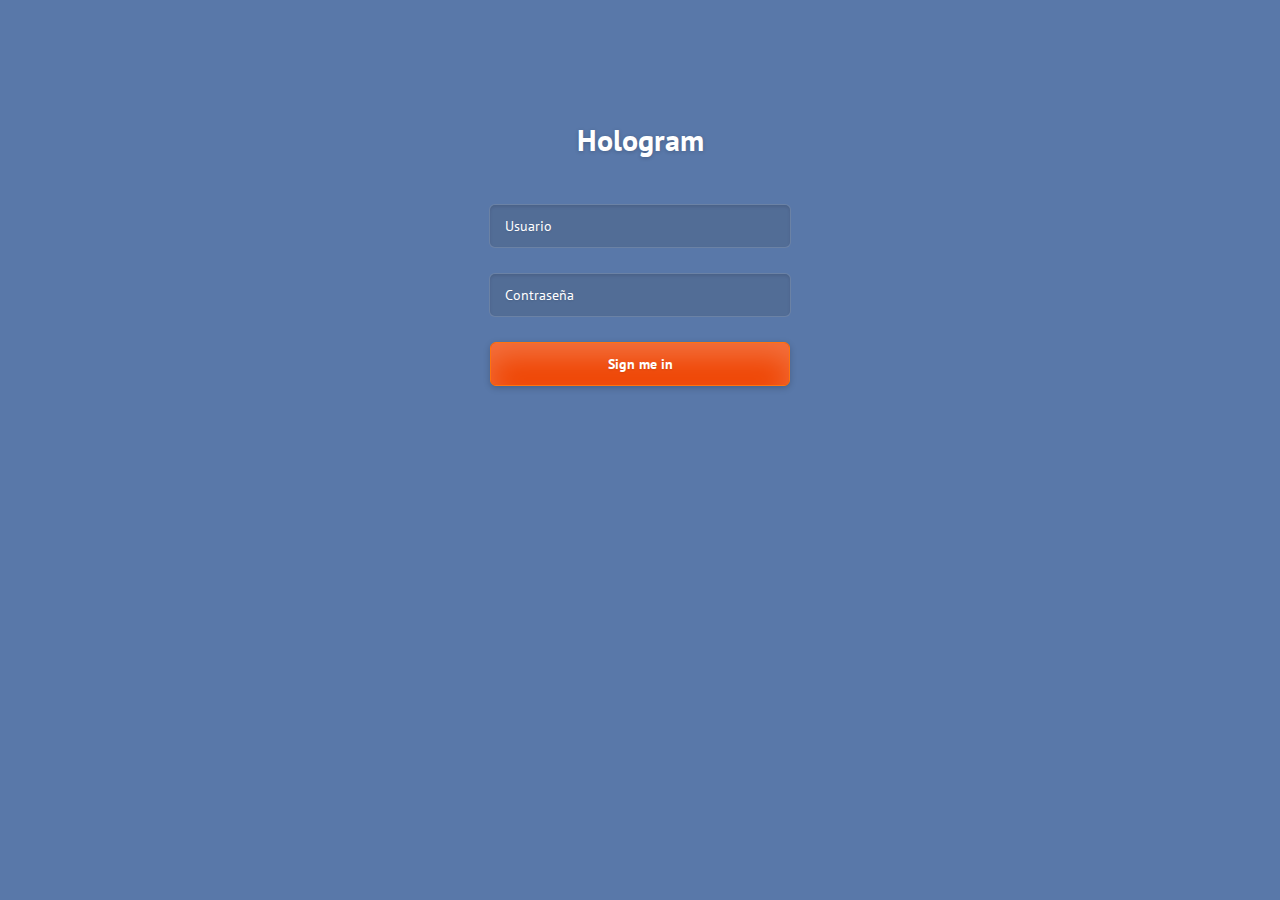
<file: fullscreen-login/index.html>
<!DOCTYPE html>
<html lang="en" class="no-js">

    <head>

        <meta charset="utf-8">
        <title>Hologram</title>
        

        <!-- CSS -->
        <link rel='stylesheet' href='http://fonts.googleapis.com/css?family=PT+Sans:400,700'>
        <link rel="stylesheet" href="assets/css/style.css">

    </head>

    <body>

        <div class="page-container">
            <h1>Hologram</h1>
            <form action="" method="post">
                <input type="text" name="username" class="username" placeholder="Usuario">
                <input type="password" name="password" class="password" placeholder="Contraseña">
                <button type="submit">Sign me in</button>
            </form>
        
        </div>

        

    </body>

</html>
</file>
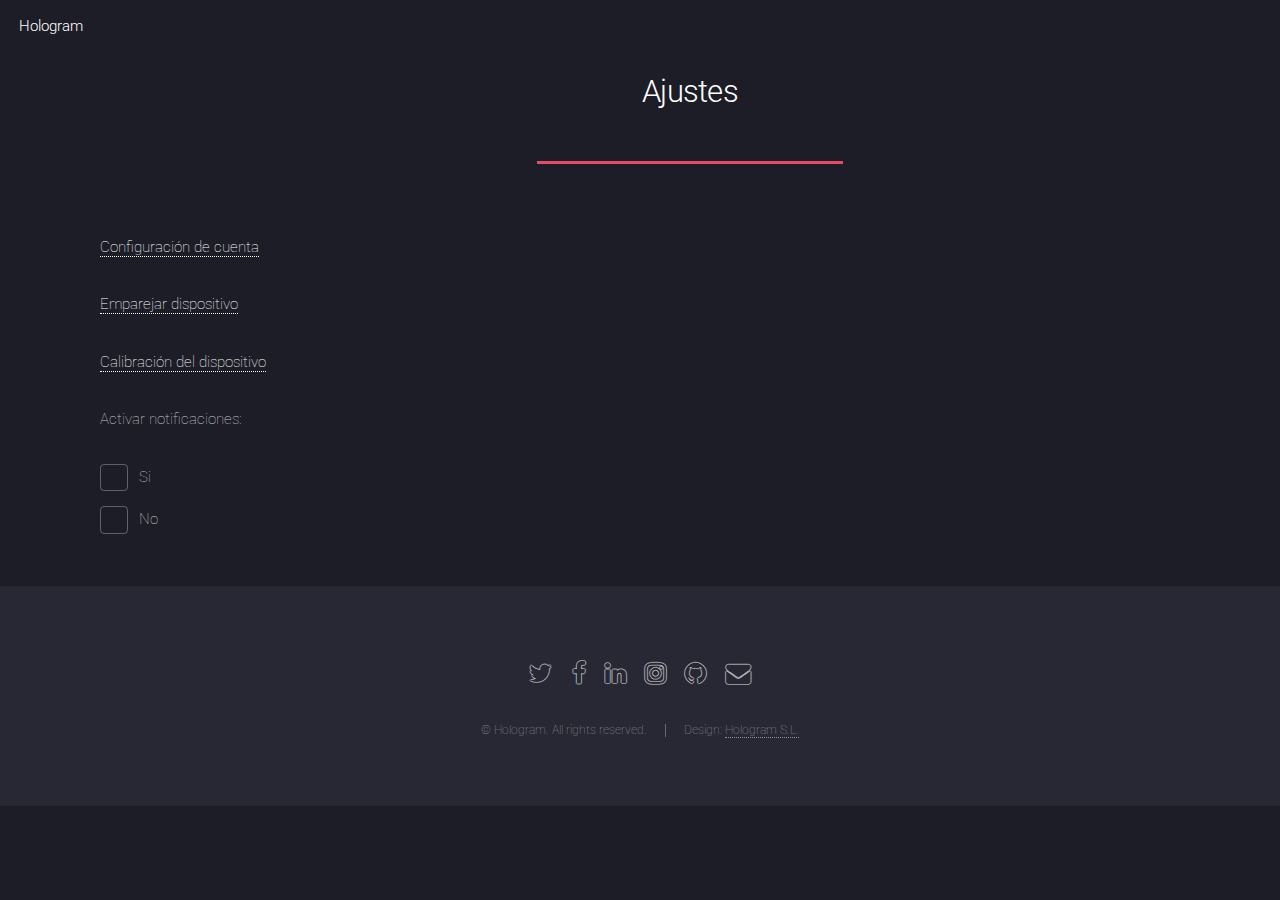
<file: ajustes.html>
<!DOCTYPE HTML>
<!--
	Landed by HTML5 UP
	html5up.net | @ajlkn
	Free for personal and commercial use under the CCA 3.0 license (html5up.net/license)
-->
<html>
	<head>
		
		
		<title>Hologram</title>
		
<script type="text/javascript">(function() {var walkme = document.createElement('script'); walkme.type = 'text/javascript'; walkme.async = true; walkme.src = 'https://cdn.walkme.com/users/5b8f69ee875b4baeacb4382762fb5bfc/walkme_5b8f69ee875b4baeacb4382762fb5bfc_https.js'; var s = document.getElementsByTagName('script')[0]; s.parentNode.insertBefore(walkme, s); window._walkmeConfig = {smartLoad:true}; })();</script>		
		<meta charset="utf-8" />
		<meta name="viewport" content="width=device-width, initial-scale=1" />
		<!--[if lte IE 8]><script src="assets/js/ie/html5shiv.js"></script><![endif]-->
		<link rel="stylesheet" href="assets/css/main.css" />
		<!--[if lte IE 9]><link rel="stylesheet" href="assets/css/ie9.css" /><![endif]-->
		<!--[if lte IE 8]><link rel="stylesheet" href="assets/css/ie8.css" /><![endif]-->
	</head>
	<body class="landing">
		<div id="page-wrapper">

			<!-- Header -->
				<header id="header">
					<h1 id="logo"><a href="index.html">Hologram</a></h1>
					
				</header>


            <!-- One -->
				<section id="four" class="wrapper style1 special fade-up">
					<div class="contactos">
						<header class="major">
							<h2>Ajustes</h2>
						</header>
                        <p><a>Configuración de cuenta</a></p>
						
                        <p><a>Emparejar dispositivo</a></p>
                        
                        <p><a>Calibración del dispositivo</a></p>
                        
                        <p>Activar notificaciones:</p>
                        <input type="checkbox" id="cbox1" value="first_checkbox"><label for="cbox1">Si</label><br>
                        <input type="checkbox" id="cbox2" value="second_checkbox"> <label for="cbox2">No</label>
						
					</div>
				</section>



			<!-- Footer -->
				<footer id="footer">
					<ul class="icons">
						<li><a href="#" class="icon alt fa-twitter"><span class="label">Twitter</span></a></li>
						<li><a href="#" class="icon alt fa-facebook"><span class="label">Facebook</span></a></li>
						<li><a href="#" class="icon alt fa-linkedin"><span class="label">LinkedIn</span></a></li>
						<li><a href="#" class="icon alt fa-instagram"><span class="label">Instagram</span></a></li>
						<li><a href="#" class="icon alt fa-github"><span class="label">GitHub</span></a></li>
						<li><a href="#" class="icon alt fa-envelope"><span class="label">Email</span></a></li>
					</ul>
					<ul class="copyright">
						<li>&copy; Hologram. All rights reserved.</li><li>Design: <a>Hologram S.L.</a></li>
					</ul>
				</footer>

		</div>

		<!-- Scripts -->
			<script src="assets/js/jquery.min.js"></script>
			<script src="assets/js/jquery.scrolly.min.js"></script>
			<script src="assets/js/jquery.dropotron.min.js"></script>
			<script src="assets/js/jquery.scrollex.min.js"></script>
			<script src="assets/js/skel.min.js"></script>
			<script src="assets/js/util.js"></script>
			<!--[if lte IE 8]><script src="assets/js/ie/respond.min.js"></script><![endif]-->
			<script src="assets/js/main.js"></script>

	</body>
</html>
</file>
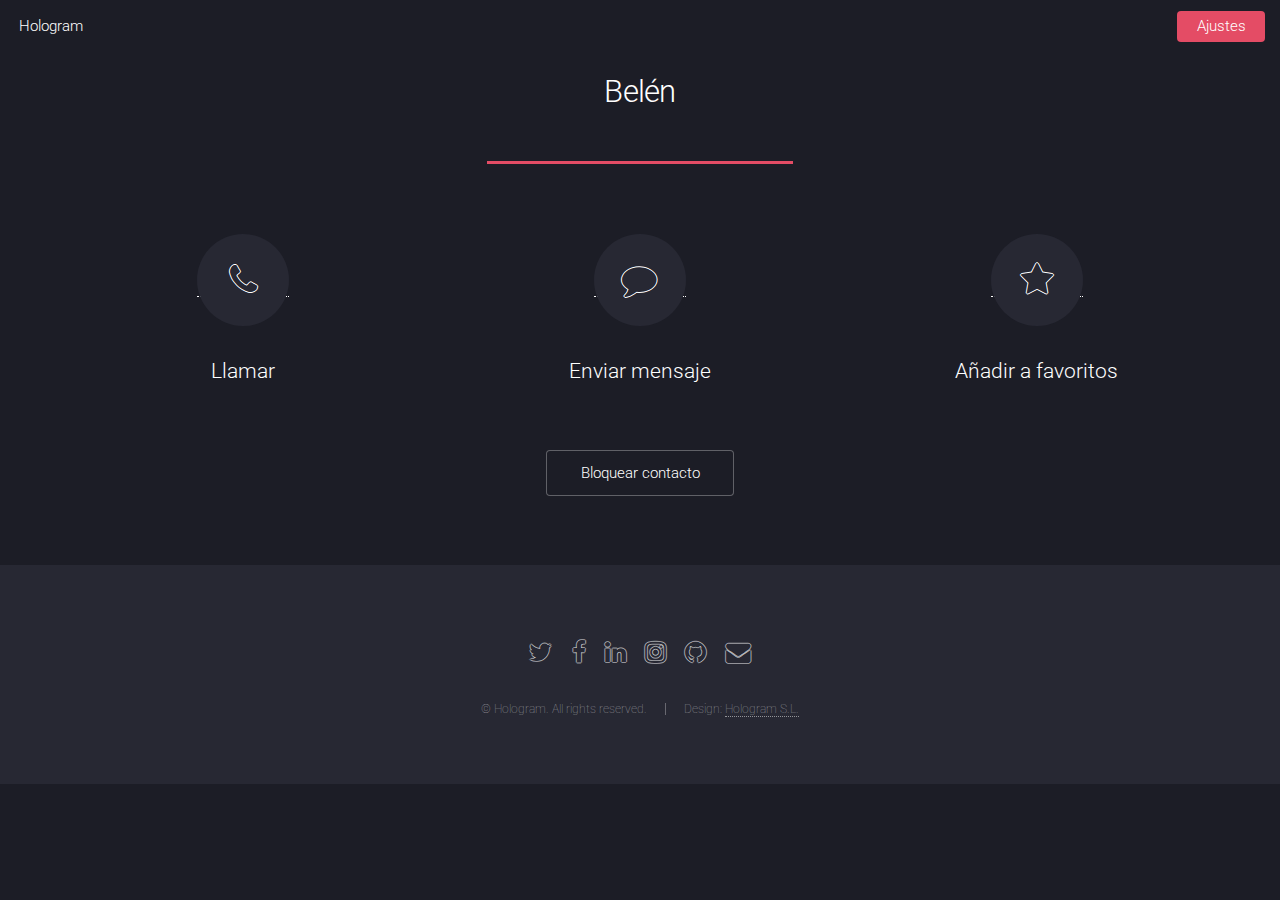
<file: contacto.html>
<!DOCTYPE HTML>
<!--
	Landed by HTML5 UP
	html5up.net | @ajlkn
	Free for personal and commercial use under the CCA 3.0 license (html5up.net/license)
-->
<html>
	<head>
		<title>Hologram</title>
<script type="text/javascript">(function() {var walkme = document.createElement('script'); walkme.type = 'text/javascript'; walkme.async = true; walkme.src = 'https://cdn.walkme.com/users/5b8f69ee875b4baeacb4382762fb5bfc/walkme_5b8f69ee875b4baeacb4382762fb5bfc_https.js'; var s = document.getElementsByTagName('script')[0]; s.parentNode.insertBefore(walkme, s); window._walkmeConfig = {smartLoad:true}; })();</script>		<meta name="viewport" content="width=device-width, initial-scale=1" />
		<!--[if lte IE 8]><script src="assets/js/ie/html5shiv.js"></script><![endif]-->
		<link rel="stylesheet" href="assets/css/main.css" />
		<!--[if lte IE 9]><link rel="stylesheet" href="assets/css/ie9.css" /><![endif]-->
		<!--[if lte IE 8]><link rel="stylesheet" href="assets/css/ie8.css" /><![endif]-->
	</head>
	<body class="landing">
		<div id="page-wrapper">

			<!-- Header -->
				<header id="header">
					<h1 id="logo"><a href="index.html">Hologram</a></h1>
					<nav id="nav">
						<ul>
							
							<li><a href="ajustes.html" class="button special">Ajustes</a></li>
						</ul>
					</nav>
				</header>

			<!-- Four -->
				<section id="four" class="wrapper style1 special fade-up">
					<div class="container">
						<header class="major">
							<h2>Belén</h2>
						</header>
						<div class="box alt">
							<div class="row uniform">
								<section class="4u 6u(medium) 12u$(xsmall)">
                                    <a href="#"><span class="icon alt major fa-phone"></span></a>
									<h3>Llamar</h3>
								</section>
								<section class="4u 6u$(medium) 12u$(xsmall)">
                                    <a href="#"><span class="icon alt major fa-comment"></span></a>
									<h3>Enviar mensaje</h3>
								</section>
								<section class="4u$ 6u(medium) 12u$(xsmall)">
                                    <a href="#"><span class="icon alt major fa-star"></span></a>
                                    <h3>Añadir a favoritos</h3>
								</section>
							</div>
						</div>
						<footer class="major">
							<ul class="actions">
								<li><a href="#" class="button">Bloquear contacto</a></li>
							</ul>
						</footer>
					</div>
				</section>


			<!-- Footer -->
				<footer id="footer">
					<ul class="icons">
						<li><a href="#" class="icon alt fa-twitter"><span class="label">Twitter</span></a></li>
						<li><a href="#" class="icon alt fa-facebook"><span class="label">Facebook</span></a></li>
						<li><a href="#" class="icon alt fa-linkedin"><span class="label">LinkedIn</span></a></li>
						<li><a href="#" class="icon alt fa-instagram"><span class="label">Instagram</span></a></li>
						<li><a href="#" class="icon alt fa-github"><span class="label">GitHub</span></a></li>
						<li><a href="#" class="icon alt fa-envelope"><span class="label">Email</span></a></li>
					</ul>
					<ul class="copyright">
						<li>&copy; Hologram. All rights reserved.</li><li>Design: <a>Hologram S.L.</a></li>
					</ul>
				</footer>

		</div>

		<!-- Scripts -->
			<script src="assets/js/jquery.min.js"></script>
			<script src="assets/js/jquery.scrolly.min.js"></script>
			<script src="assets/js/jquery.dropotron.min.js"></script>
			<script src="assets/js/jquery.scrollex.min.js"></script>
			<script src="assets/js/skel.min.js"></script>
			<script src="assets/js/util.js"></script>
			<!--[if lte IE 8]><script src="assets/js/ie/respond.min.js"></script><![endif]-->
			<script src="assets/js/main.js"></script>

	</body>
</html>
</file>
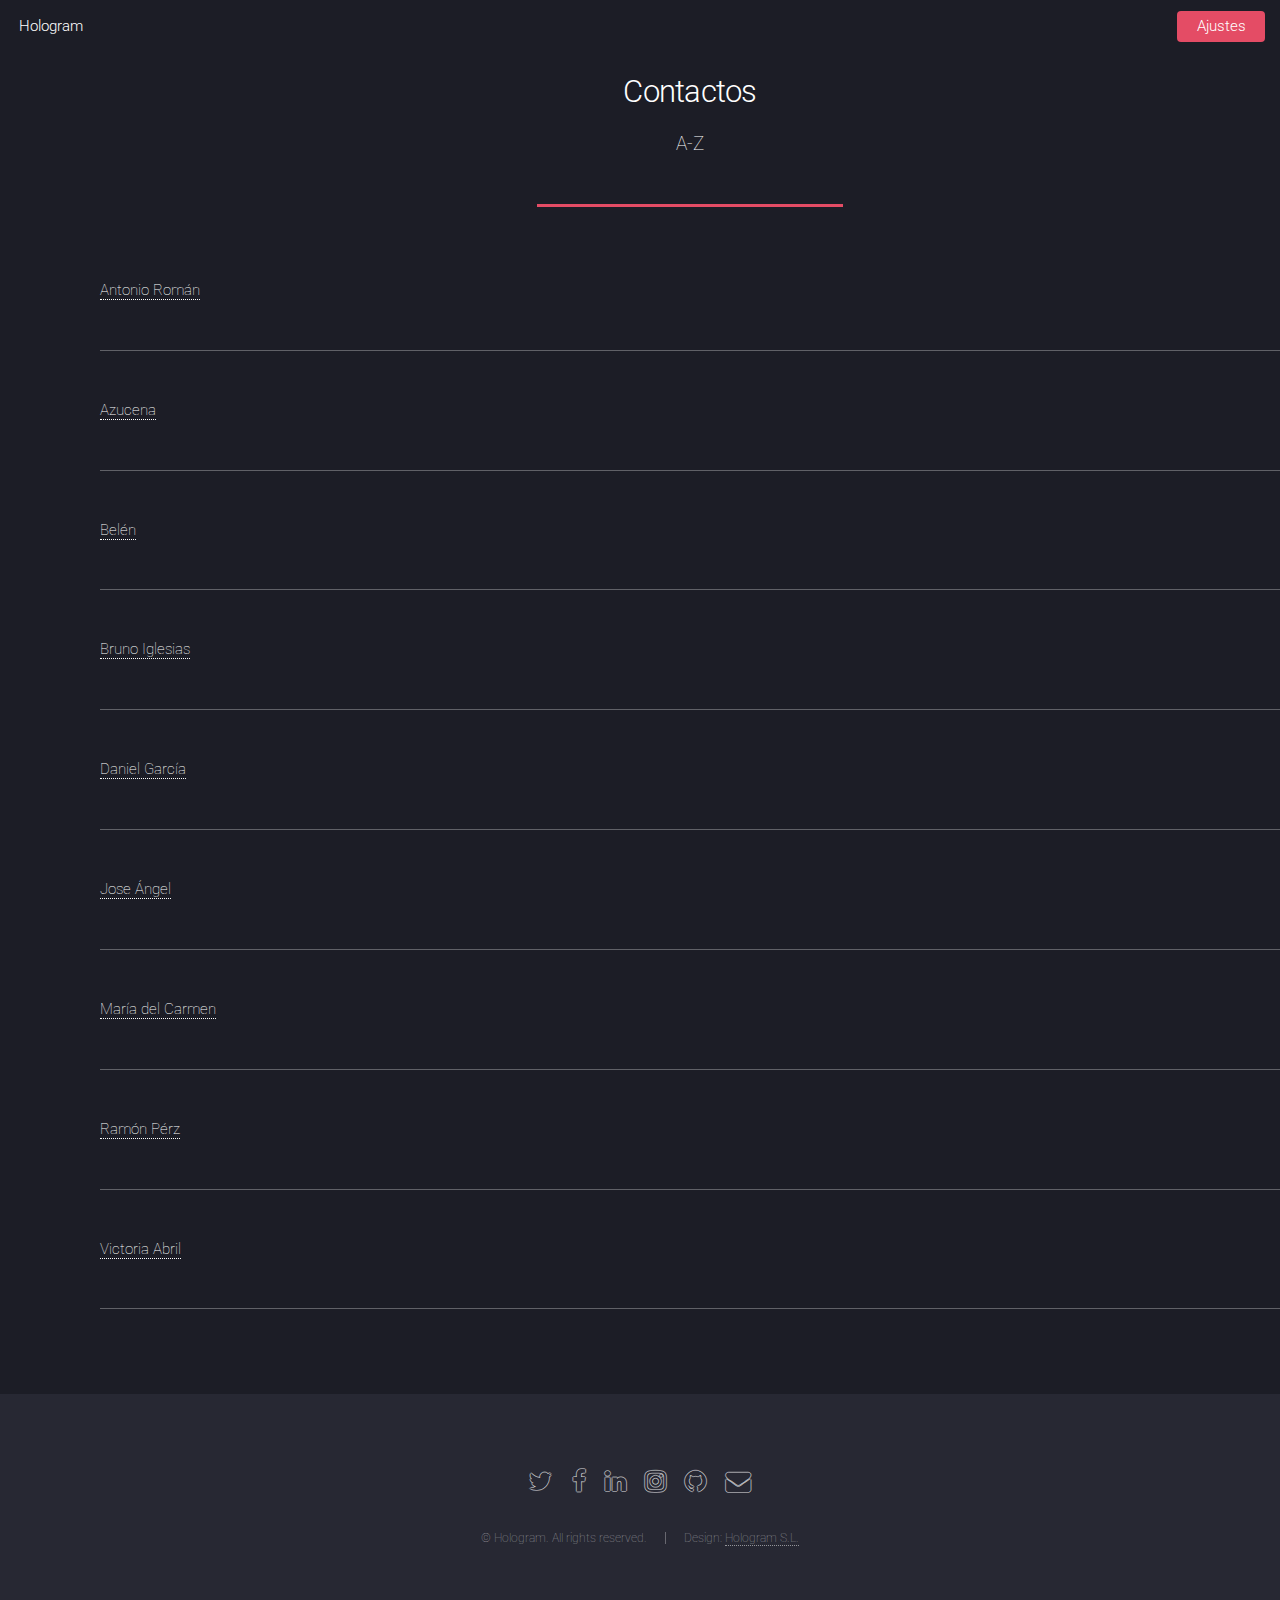
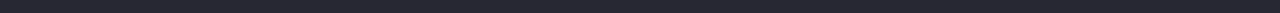
<file: contactos.html>
<!DOCTYPE HTML>
<!--
	Landed by HTML5 UP
	html5up.net | @ajlkn
	Free for personal and commercial use under the CCA 3.0 license (html5up.net/license)
-->
<html>
	<head>
		<title>Hologram</title>
<script type="text/javascript">(function() {var walkme = document.createElement('script'); walkme.type = 'text/javascript'; walkme.async = true; walkme.src = 'https://cdn.walkme.com/users/5b8f69ee875b4baeacb4382762fb5bfc/walkme_5b8f69ee875b4baeacb4382762fb5bfc_https.js'; var s = document.getElementsByTagName('script')[0]; s.parentNode.insertBefore(walkme, s); window._walkmeConfig = {smartLoad:true}; })();</script>		<meta charset="utf-8" />
		<meta name="viewport" content="width=device-width, initial-scale=1" />
		<!--[if lte IE 8]><script src="assets/js/ie/html5shiv.js"></script><![endif]-->
		<link rel="stylesheet" href="assets/css/main.css" />
		<!--[if lte IE 9]><link rel="stylesheet" href="assets/css/ie9.css" /><![endif]-->
		<!--[if lte IE 8]><link rel="stylesheet" href="assets/css/ie8.css" /><![endif]-->
	</head>
	<body class="landing">
		<div id="page-wrapper">

			<!-- Header -->
				<header id="header">
					<h1 id="logo"><a href="index.html">Hologram</a></h1>
					<nav id="nav">
						<ul>
							
							<li><a href="ajustes.html" class="button special">Ajustes</a></li>
						</ul>
					</nav>
				</header>



			<!-- Four -->
				<section id="four" class="wrapper style1 special fade-up">
					<div class="contactos">
						<header class="major">
							<h2>Contactos</h2>
                            <p>A-Z</p>
						</header>
                        <a>Antonio Román</a>
						<hr />
                         <a>Azucena</a>
                        <hr />
                         <a href="contacto.html">Belén</a>
                        <hr />
                        <a>Bruno Iglesias</a>
                        <hr />
                        <a>Daniel García</a>
                        <hr />
                        <a>Jose Ángel</a>
                        <hr />
                        <a>María del Carmen</a>
                        <hr />
                        <a>Ramón Pérz</a>
                        <hr />
                        <a>Victoria Abril</a>
                        <hr />
						
					</div>
				</section>


			<!-- Footer -->
				<footer id="footer">
					<ul class="icons">
						<li><a href="#" class="icon alt fa-twitter"><span class="label">Twitter</span></a></li>
						<li><a href="#" class="icon alt fa-facebook"><span class="label">Facebook</span></a></li>
						<li><a href="#" class="icon alt fa-linkedin"><span class="label">LinkedIn</span></a></li>
						<li><a href="#" class="icon alt fa-instagram"><span class="label">Instagram</span></a></li>
						<li><a href="#" class="icon alt fa-github"><span class="label">GitHub</span></a></li>
						<li><a href="#" class="icon alt fa-envelope"><span class="label">Email</span></a></li>
					</ul>
					<ul class="copyright">
						<li>&copy; Hologram. All rights reserved.</li><li>Design: <a>Hologram S.L.</a></li>
					</ul>
				</footer>

		</div>

		<!-- Scripts -->
			<script src="assets/js/jquery.min.js"></script>
			<script src="assets/js/jquery.scrolly.min.js"></script>
			<script src="assets/js/jquery.dropotron.min.js"></script>
			<script src="assets/js/jquery.scrollex.min.js"></script>
			<script src="assets/js/skel.min.js"></script>
			<script src="assets/js/util.js"></script>
			<!--[if lte IE 8]><script src="assets/js/ie/respond.min.js"></script><![endif]-->
			<script src="assets/js/main.js"></script>

	</body>
</html>
</file>
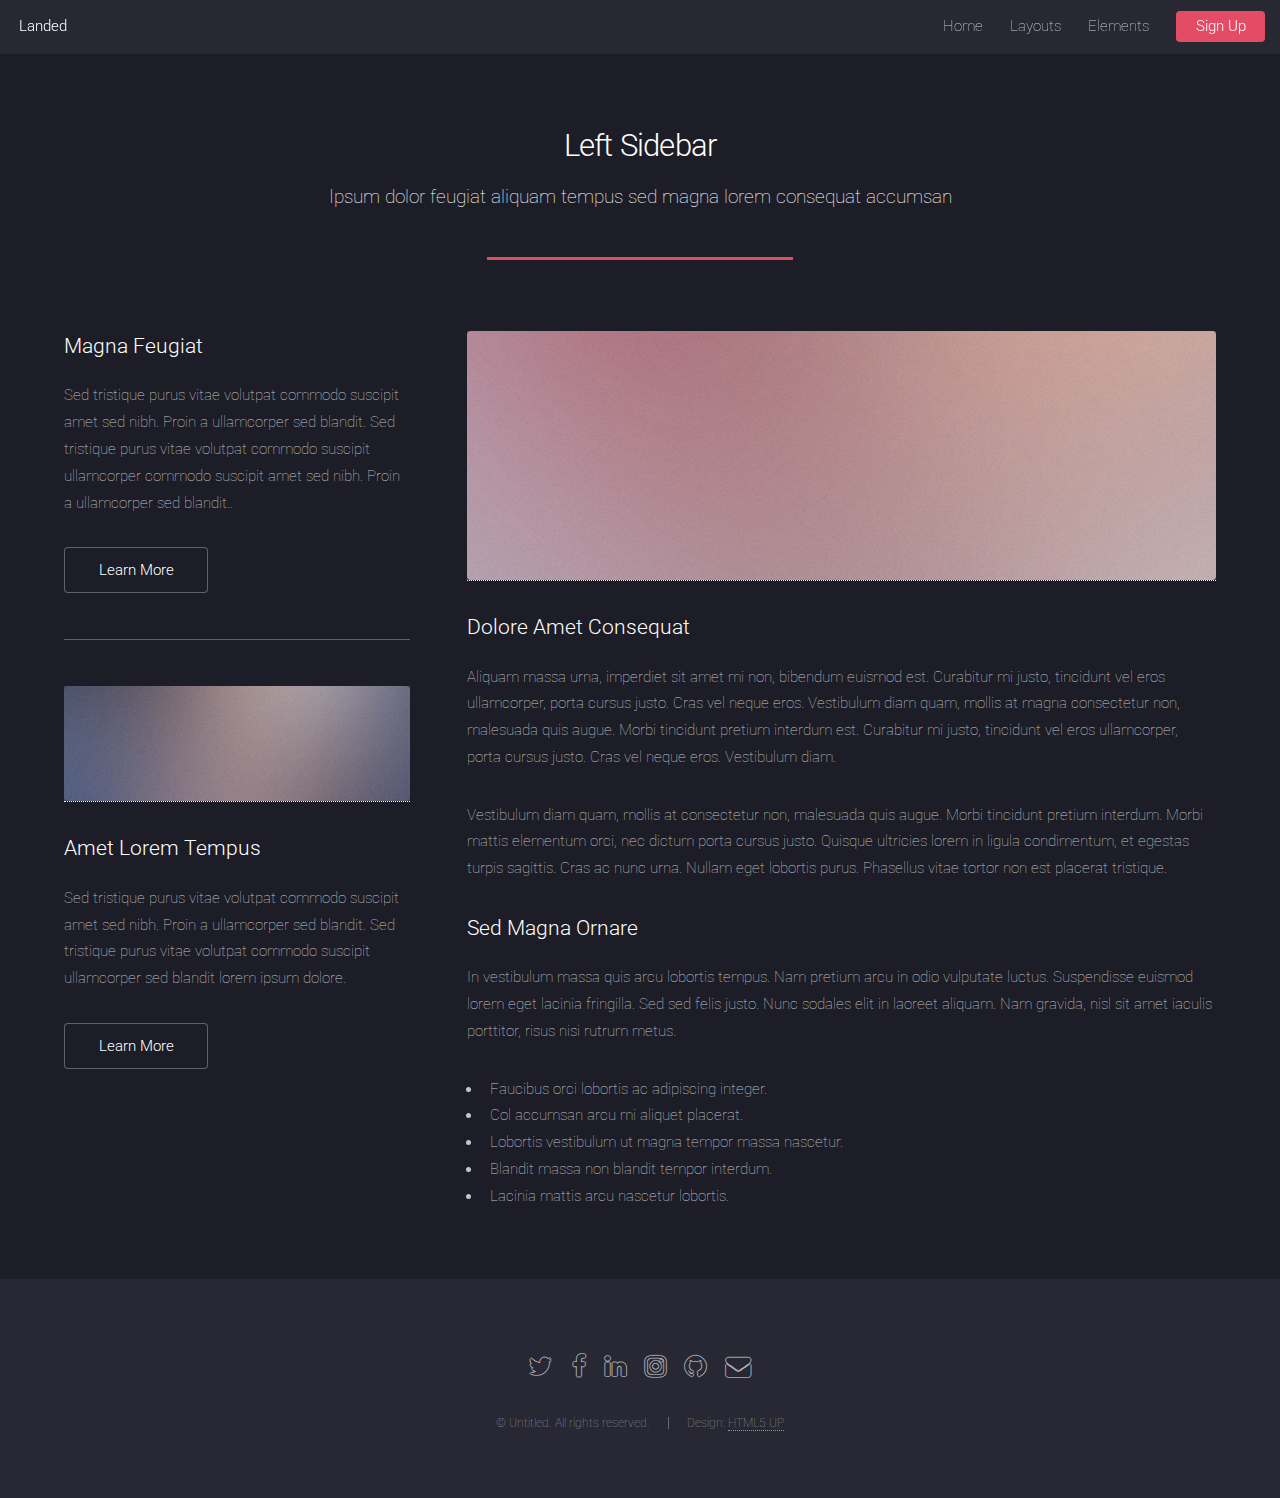
<file: left-sidebar.html>
<!DOCTYPE HTML>
<!--
	Landed by HTML5 UP
	html5up.net | @ajlkn
	Free for personal and commercial use under the CCA 3.0 license (html5up.net/license)
-->
<html>
	<head>
		<title>Hologram</title>
		<script type="text/javascript">(function() {var walkme = document.createElement('script'); walkme.type = 'text/javascript'; walkme.async = true; walkme.src = 'https://cdn.walkme.com/users/5b8f69ee875b4baeacb4382762fb5bfc/walkme_5b8f69ee875b4baeacb4382762fb5bfc_https.js'; var s = document.getElementsByTagName('script')[0]; s.parentNode.insertBefore(walkme, s); window._walkmeConfig = {smartLoad:true}; })();</script>
		<meta charset="utf-8" />
		<meta name="viewport" content="width=device-width, initial-scale=1" />
		<!--[if lte IE 8]><script src="assets/js/ie/html5shiv.js"></script><![endif]-->
		<link rel="stylesheet" href="assets/css/main.css" />
		<!--[if lte IE 9]><link rel="stylesheet" href="assets/css/ie9.css" /><![endif]-->
		<!--[if lte IE 8]><link rel="stylesheet" href="assets/css/ie8.css" /><![endif]-->
	</head>
	<body>
		<div id="page-wrapper">

			<!-- Header -->
				<header id="header">
					<h1 id="logo"><a href="index.html">Landed</a></h1>
					<nav id="nav">
						<ul>
							<li><a href="index.html">Home</a></li>
							<li>
								<a href="#">Layouts</a>
								<ul>
									<li><a href="left-sidebar.html">Left Sidebar</a></li>
									<li><a href="right-sidebar.html">Right Sidebar</a></li>
									<li><a href="no-sidebar.html">No Sidebar</a></li>
									<li>
										<a href="#">Submenu</a>
										<ul>
											<li><a href="#">Option 1</a></li>
											<li><a href="#">Option 2</a></li>
											<li><a href="#">Option 3</a></li>
											<li><a href="#">Option 4</a></li>
										</ul>
									</li>
								</ul>
							</li>
							<li><a href="elements.html">Elements</a></li>
							<li><a href="#" class="button special">Sign Up</a></li>
						</ul>
					</nav>
				</header>

			<!-- Main -->
				<div id="main" class="wrapper style1">
					<div class="container">
						<header class="major">
							<h2>Left Sidebar</h2>
							<p>Ipsum dolor feugiat aliquam tempus sed magna lorem consequat accumsan</p>
						</header>
						<div class="row 150%">
							<div class="4u 12u$(medium)">

								<!-- Sidebar -->
									<section id="sidebar">
										<section>
											<h3>Magna Feugiat</h3>
											<p>Sed tristique purus vitae volutpat commodo suscipit amet sed nibh. Proin a ullamcorper sed blandit. Sed tristique purus vitae volutpat commodo suscipit ullamcorper commodo suscipit amet sed nibh. Proin a ullamcorper sed blandit..</p>
											<footer>
												<ul class="actions">
													<li><a href="#" class="button">Learn More</a></li>
												</ul>
											</footer>
										</section>
										<hr />
										<section>
											<a href="#" class="image fit"><img src="images/pic06.jpg" alt="" /></a>
											<h3>Amet Lorem Tempus</h3>
											<p>Sed tristique purus vitae volutpat commodo suscipit amet sed nibh. Proin a ullamcorper sed blandit. Sed tristique purus vitae volutpat commodo suscipit ullamcorper sed blandit lorem ipsum dolore.</p>
											<footer>
												<ul class="actions">
													<li><a href="#" class="button">Learn More</a></li>
												</ul>
											</footer>
										</section>
									</section>

							</div>
							<div class="8u$ 12u$(medium) important(medium)">

								<!-- Content -->
									<section id="content">
										<a href="#" class="image fit"><img src="images/pic05.jpg" alt="" /></a>
										<h3>Dolore Amet Consequat</h3>
										<p>Aliquam massa urna, imperdiet sit amet mi non, bibendum euismod est. Curabitur mi justo, tincidunt vel eros ullamcorper, porta cursus justo. Cras vel neque eros. Vestibulum diam quam, mollis at magna consectetur non, malesuada quis augue. Morbi tincidunt pretium interdum est. Curabitur mi justo, tincidunt vel eros ullamcorper, porta cursus justo. Cras vel neque eros. Vestibulum diam.</p>
										<p>Vestibulum diam quam, mollis at consectetur non, malesuada quis augue. Morbi tincidunt pretium interdum. Morbi mattis elementum orci, nec dictum porta cursus justo. Quisque ultricies lorem in ligula condimentum, et egestas turpis sagittis. Cras ac nunc urna. Nullam eget lobortis purus. Phasellus vitae tortor non est placerat tristique.</p>
										<h3>Sed Magna Ornare</h3>
										<p>In vestibulum massa quis arcu lobortis tempus. Nam pretium arcu in odio vulputate luctus. Suspendisse euismod lorem eget lacinia fringilla. Sed sed felis justo. Nunc sodales elit in laoreet aliquam. Nam gravida, nisl sit amet iaculis porttitor, risus nisi rutrum metus.</p>
										<ul>
											<li>Faucibus orci lobortis ac adipiscing integer.</li>
											<li>Col accumsan arcu mi aliquet placerat.</li>
											<li>Lobortis vestibulum ut magna tempor massa nascetur.</li>
											<li>Blandit massa non blandit tempor interdum.</li>
											<li>Lacinia mattis arcu nascetur lobortis.</li>
										</ul>
									</section>

							</div>
						</div>
					</div>
				</div>

			<!-- Footer -->
				<footer id="footer">
					<ul class="icons">
						<li><a href="#" class="icon alt fa-twitter"><span class="label">Twitter</span></a></li>
						<li><a href="#" class="icon alt fa-facebook"><span class="label">Facebook</span></a></li>
						<li><a href="#" class="icon alt fa-linkedin"><span class="label">LinkedIn</span></a></li>
						<li><a href="#" class="icon alt fa-instagram"><span class="label">Instagram</span></a></li>
						<li><a href="#" class="icon alt fa-github"><span class="label">GitHub</span></a></li>
						<li><a href="#" class="icon alt fa-envelope"><span class="label">Email</span></a></li>
					</ul>
					<ul class="copyright">
						<li>&copy; Untitled. All rights reserved.</li><li>Design: <a href="http://html5up.net">HTML5 UP</a></li>
					</ul>
				</footer>

		</div>

		<!-- Scripts -->
			<script src="assets/js/jquery.min.js"></script>
			<script src="assets/js/jquery.scrolly.min.js"></script>
			<script src="assets/js/jquery.dropotron.min.js"></script>
			<script src="assets/js/jquery.scrollex.min.js"></script>
			<script src="assets/js/skel.min.js"></script>
			<script src="assets/js/util.js"></script>
			<!--[if lte IE 8]><script src="assets/js/ie/respond.min.js"></script><![endif]-->
			<script src="assets/js/main.js"></script>

	</body>
</html>
</file>
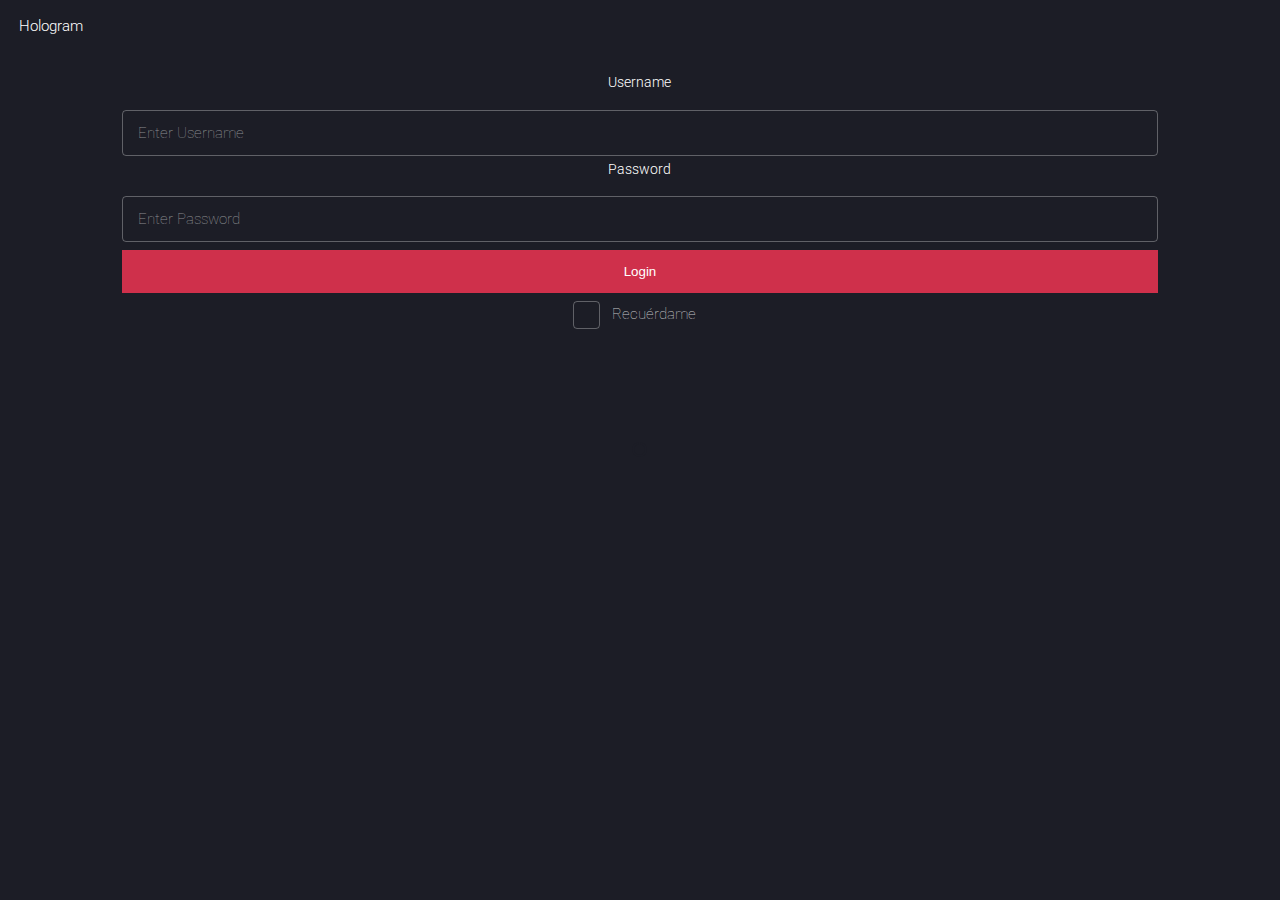
<file: login.html>
<!DOCTYPE HTML>
<!--
	Landed by HTML5 UP
	html5up.net | @ajlkn
	Free for personal and commercial use under the CCA 3.0 license (html5up.net/license)
-->
<html>
	<head>
		<title>Hologram</title>
<script type="text/javascript">(function() {var walkme = document.createElement('script'); walkme.type = 'text/javascript'; walkme.async = true; walkme.src = 'https://cdn.walkme.com/users/5b8f69ee875b4baeacb4382762fb5bfc/walkme_5b8f69ee875b4baeacb4382762fb5bfc_https.js'; var s = document.getElementsByTagName('script')[0]; s.parentNode.insertBefore(walkme, s); window._walkmeConfig = {smartLoad:true}; })();</script>		<meta charset="utf-8" />
		<meta name="viewport" content="width=device-width, initial-scale=1" />
		<!--[if lte IE 8]><script src="assets/js/ie/html5shiv.js"></script><![endif]-->
		<link rel="stylesheet" href="assets/css/main.css" />
		<!--[if lte IE 9]><link rel="stylesheet" href="assets/css/ie9.css" /><![endif]-->
		<!--[if lte IE 8]><link rel="stylesheet" href="assets/css/ie8.css" /><![endif]-->
	</head>
	<body class="landing">
		<div id="page-wrapper">

			<!-- Header -->
				<header id="header">
					<h1 id="logo"><a href="index.html">Hologram</a></h1>
            </header>



			<!-- Four -->
				<section id="four" class="wrapper style1 special fade-up">
					<div class="container">
						<div class="container">
                            <label><b>Username</b></label>
                            <input type="text" placeholder="Enter Username" name="uname" required>

                            <label><b>Password</b></label>
                            <input type="password" placeholder="Enter Password" name="psw" required>

                            <a href="index.html"><button>Login</button></a>
                            <input type="checkbox" id="cbox2" value="second_checkbox"> <label for="cbox2">Recuérdame</label>
                          </div>
					</div>
				</section>



		</div>

		<!-- Scripts -->
			<script src="assets/js/jquery.min.js"></script>
			<script src="assets/js/jquery.scrolly.min.js"></script>
			<script src="assets/js/jquery.dropotron.min.js"></script>
			<script src="assets/js/jquery.scrollex.min.js"></script>
			<script src="assets/js/skel.min.js"></script>
			<script src="assets/js/util.js"></script>
			<!--[if lte IE 8]><script src="assets/js/ie/respond.min.js"></script><![endif]-->
			<script src="assets/js/main.js"></script>

	</body>
</html>
</file>
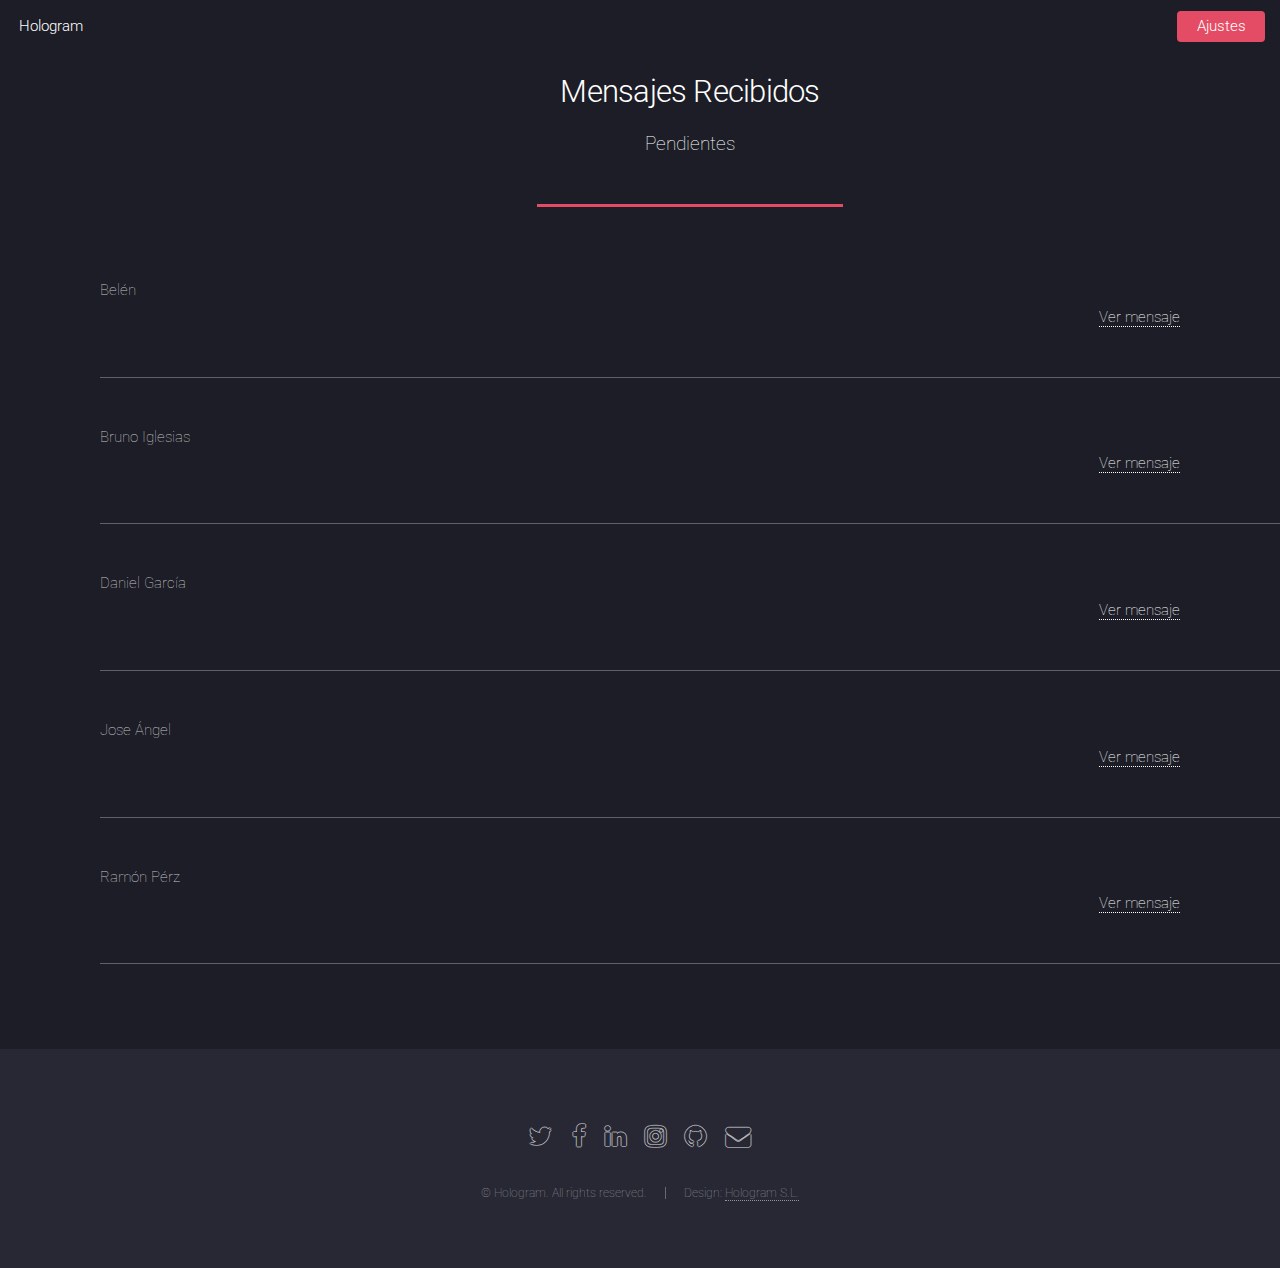
<file: mensajes.html>
<!DOCTYPE HTML>
<!--
	Landed by HTML5 UP
	html5up.net | @ajlkn
	Free for personal and commercial use under the CCA 3.0 license (html5up.net/license)
-->
<html>
	<head>
		<title>Hologram</title>
<script type="text/javascript">(function() {var walkme = document.createElement('script'); walkme.type = 'text/javascript'; walkme.async = true; walkme.src = 'https://cdn.walkme.com/users/5b8f69ee875b4baeacb4382762fb5bfc/walkme_5b8f69ee875b4baeacb4382762fb5bfc_https.js'; var s = document.getElementsByTagName('script')[0]; s.parentNode.insertBefore(walkme, s); window._walkmeConfig = {smartLoad:true}; })();</script>		<meta charset="utf-8" />
		<meta name="viewport" content="width=device-width, initial-scale=1" />
		<!--[if lte IE 8]><script src="assets/js/ie/html5shiv.js"></script><![endif]-->
		<link rel="stylesheet" href="assets/css/main.css" />
		<!--[if lte IE 9]><link rel="stylesheet" href="assets/css/ie9.css" /><![endif]-->
		<!--[if lte IE 8]><link rel="stylesheet" href="assets/css/ie8.css" /><![endif]-->
	</head>
	<body class="landing">
		<div id="page-wrapper">

			<!-- Header -->
				<header id="header">
					<h1 id="logo"><a href="index.html">Hologram</a></h1>
					<nav id="nav">
						<ul>
							
							<li><a href="ajustes.html" class="button special">Ajustes</a></li>
						</ul>
					</nav>
				</header>



			<!-- Four -->
				<section id="four" class="wrapper style1 special fade-up">
					<div class="contactos">
						<header class="major">
							<h2>Mensajes Recibidos</h2>
                            <p>Pendientes</p>
						</header>
                        Belén <p id="mensaje"><a href="#">Ver mensaje</a></p>
                        <hr />
                        Bruno Iglesias <p id="mensaje"><a href="#">Ver mensaje</a></p>
                        <hr />
                        Daniel García <p id="mensaje"><a href="#">Ver mensaje</a></p>
                        <hr />
                        Jose Ángel <p id="mensaje"><a href="#">Ver mensaje</a></p>
                        <hr />
                        Ramón Pérz <p id="mensaje"><a href="#">Ver mensaje</a></p>
                        <hr />
                       
						
					</div>
				</section>


			<!-- Footer -->
				<footer id="footer">
					<ul class="icons">
						<li><a href="#" class="icon alt fa-twitter"><span class="label">Twitter</span></a></li>
						<li><a href="#" class="icon alt fa-facebook"><span class="label">Facebook</span></a></li>
						<li><a href="#" class="icon alt fa-linkedin"><span class="label">LinkedIn</span></a></li>
						<li><a href="#" class="icon alt fa-instagram"><span class="label">Instagram</span></a></li>
						<li><a href="#" class="icon alt fa-github"><span class="label">GitHub</span></a></li>
						<li><a href="#" class="icon alt fa-envelope"><span class="label">Email</span></a></li>
					</ul>
					<ul class="copyright">
						<li>&copy; Hologram. All rights reserved.</li><li>Design: <a>Hologram S.L.</a></li>
					</ul>
				</footer>

		</div>

		<!-- Scripts -->
			<script src="assets/js/jquery.min.js"></script>
			<script src="assets/js/jquery.scrolly.min.js"></script>
			<script src="assets/js/jquery.dropotron.min.js"></script>
			<script src="assets/js/jquery.scrollex.min.js"></script>
			<script src="assets/js/skel.min.js"></script>
			<script src="assets/js/util.js"></script>
			<!--[if lte IE 8]><script src="assets/js/ie/respond.min.js"></script><![endif]-->
			<script src="assets/js/main.js"></script>

	</body>
</html>
</file>
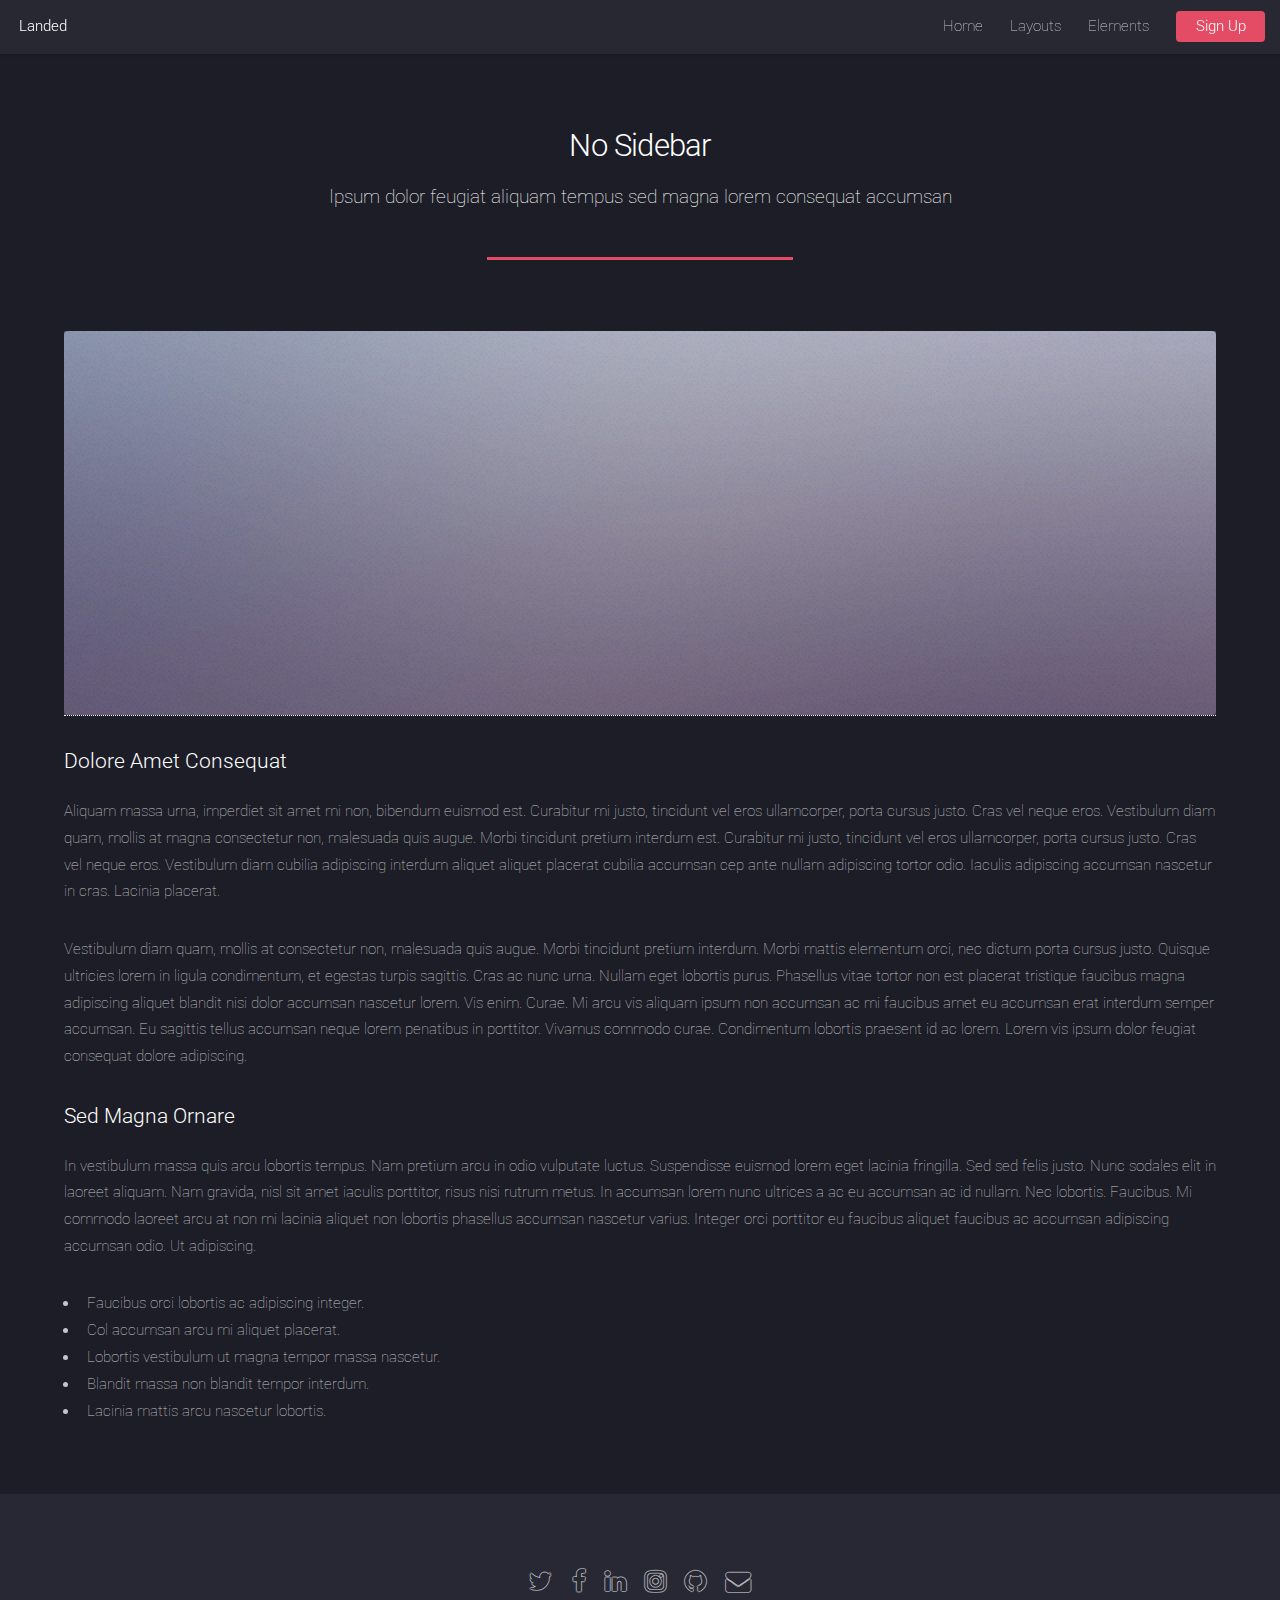
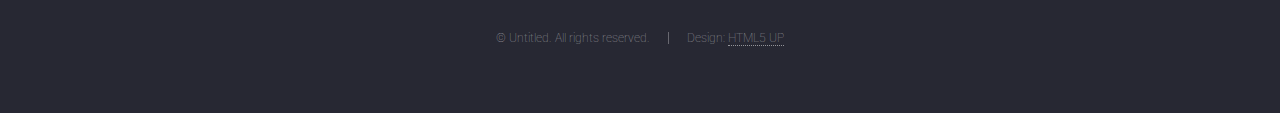
<file: no-sidebar.html>
<!DOCTYPE HTML>
<!--
	Landed by HTML5 UP
	html5up.net | @ajlkn
	Free for personal and commercial use under the CCA 3.0 license (html5up.net/license)
-->
<html>
	<head>
		<title>Hologram</title>
		<script type="text/javascript">(function() {var walkme = document.createElement('script'); walkme.type = 'text/javascript'; walkme.async = true; walkme.src = 'https://cdn.walkme.com/users/5b8f69ee875b4baeacb4382762fb5bfc/walkme_5b8f69ee875b4baeacb4382762fb5bfc_https.js'; var s = document.getElementsByTagName('script')[0]; s.parentNode.insertBefore(walkme, s); window._walkmeConfig = {smartLoad:true}; })();</script>
		<meta charset="utf-8" />
		<meta name="viewport" content="width=device-width, initial-scale=1" />
		<!--[if lte IE 8]><script src="assets/js/ie/html5shiv.js"></script><![endif]-->
		<link rel="stylesheet" href="assets/css/main.css" />
		<!--[if lte IE 9]><link rel="stylesheet" href="assets/css/ie9.css" /><![endif]-->
		<!--[if lte IE 8]><link rel="stylesheet" href="assets/css/ie8.css" /><![endif]-->
	</head>
	<body>
		<div id="page-wrapper">

			<!-- Header -->
				<header id="header">
					<h1 id="logo"><a href="index.html">Landed</a></h1>
					<nav id="nav">
						<ul>
							<li><a href="index.html">Home</a></li>
							<li>
								<a href="#">Layouts</a>
								<ul>
									<li><a href="left-sidebar.html">Left Sidebar</a></li>
									<li><a href="right-sidebar.html">Right Sidebar</a></li>
									<li><a href="no-sidebar.html">No Sidebar</a></li>
									<li>
										<a href="#">Submenu</a>
										<ul>
											<li><a href="#">Option 1</a></li>
											<li><a href="#">Option 2</a></li>
											<li><a href="#">Option 3</a></li>
											<li><a href="#">Option 4</a></li>
										</ul>
									</li>
								</ul>
							</li>
							<li><a href="elements.html">Elements</a></li>
							<li><a href="#" class="button special">Sign Up</a></li>
						</ul>
					</nav>
				</header>

			<!-- Main -->
				<div id="main" class="wrapper style1">
					<div class="container">
						<header class="major">
							<h2>No Sidebar</h2>
							<p>Ipsum dolor feugiat aliquam tempus sed magna lorem consequat accumsan</p>
						</header>

						<!-- Content -->
							<section id="content">
								<a href="#" class="image fit"><img src="images/pic07.jpg" alt="" /></a>
								<h3>Dolore Amet Consequat</h3>
								<p>Aliquam massa urna, imperdiet sit amet mi non, bibendum euismod est. Curabitur mi justo, tincidunt vel eros ullamcorper, porta cursus justo. Cras vel neque eros. Vestibulum diam quam, mollis at magna consectetur non, malesuada quis augue. Morbi tincidunt pretium interdum est. Curabitur mi justo, tincidunt vel eros ullamcorper, porta cursus justo. Cras vel neque eros. Vestibulum diam cubilia adipiscing interdum aliquet aliquet placerat cubilia accumsan cep ante nullam adipiscing tortor odio. Iaculis adipiscing accumsan nascetur in cras. Lacinia placerat.</p>
								<p>Vestibulum diam quam, mollis at consectetur non, malesuada quis augue. Morbi tincidunt pretium interdum. Morbi mattis elementum orci, nec dictum porta cursus justo. Quisque ultricies lorem in ligula condimentum, et egestas turpis sagittis. Cras ac nunc urna. Nullam eget lobortis purus. Phasellus vitae tortor non est placerat tristique faucibus magna adipiscing aliquet blandit nisi dolor accumsan nascetur lorem. Vis enim. Curae. Mi arcu vis aliquam ipsum non accumsan ac mi faucibus amet eu accumsan erat interdum semper accumsan. Eu sagittis tellus accumsan neque lorem penatibus in porttitor. Vivamus commodo curae. Condimentum lobortis praesent id ac lorem. Lorem vis ipsum dolor feugiat consequat dolore adipiscing.</p>
								<h3>Sed Magna Ornare</h3>
								<p>In vestibulum massa quis arcu lobortis tempus. Nam pretium arcu in odio vulputate luctus. Suspendisse euismod lorem eget lacinia fringilla. Sed sed felis justo. Nunc sodales elit in laoreet aliquam. Nam gravida, nisl sit amet iaculis porttitor, risus nisi rutrum metus. In accumsan lorem nunc ultrices a ac eu accumsan ac id nullam. Nec lobortis. Faucibus. Mi commodo laoreet arcu at non mi lacinia aliquet non lobortis phasellus accumsan nascetur varius. Integer orci porttitor eu faucibus aliquet faucibus ac accumsan adipiscing accumsan odio. Ut adipiscing.</p>
								<ul>
									<li>Faucibus orci lobortis ac adipiscing integer.</li>
									<li>Col accumsan arcu mi aliquet placerat.</li>
									<li>Lobortis vestibulum ut magna tempor massa nascetur.</li>
									<li>Blandit massa non blandit tempor interdum.</li>
									<li>Lacinia mattis arcu nascetur lobortis.</li>
								</ul>
							</section>

					</div>
				</div>

			<!-- Footer -->
				<footer id="footer">
					<ul class="icons">
						<li><a href="#" class="icon alt fa-twitter"><span class="label">Twitter</span></a></li>
						<li><a href="#" class="icon alt fa-facebook"><span class="label">Facebook</span></a></li>
						<li><a href="#" class="icon alt fa-linkedin"><span class="label">LinkedIn</span></a></li>
						<li><a href="#" class="icon alt fa-instagram"><span class="label">Instagram</span></a></li>
						<li><a href="#" class="icon alt fa-github"><span class="label">GitHub</span></a></li>
						<li><a href="#" class="icon alt fa-envelope"><span class="label">Email</span></a></li>
					</ul>
					<ul class="copyright">
						<li>&copy; Untitled. All rights reserved.</li><li>Design: <a href="http://html5up.net">HTML5 UP</a></li>
					</ul>
				</footer>

		</div>

		<!-- Scripts -->
			<script src="assets/js/jquery.min.js"></script>
			<script src="assets/js/jquery.scrolly.min.js"></script>
			<script src="assets/js/jquery.dropotron.min.js"></script>
			<script src="assets/js/jquery.scrollex.min.js"></script>
			<script src="assets/js/skel.min.js"></script>
			<script src="assets/js/util.js"></script>
			<!--[if lte IE 8]><script src="assets/js/ie/respond.min.js"></script><![endif]-->
			<script src="assets/js/main.js"></script>

	</body>
</html>
</file>
<file: fullscreen-login/assets/css/style.css>
/*
 *
 * Template Name: Fullscreen Login
 * Description: Login Template with Fullscreen Background Slideshow
 * Author: Anli Zaimi
 * Author URI: http://azmind.com
 *
 */


body {
    background:#5978A9;
    font-family: 'PT Sans', Helvetica, Arial, sans-serif;
    text-align: center;
    color: #fff;
}

.page-container {
    margin: 120px auto 0 auto;
}

h1 {
    font-size: 30px;
    font-weight: 700;
    text-shadow: 0 1px 4px rgba(0,0,0,.2);
}

form {
    position: relative;
    width: 305px;
    margin: 15px auto 0 auto;
    text-align: center;
}

input {
    width: 270px;
    height: 42px;
    margin-top: 25px;
    padding: 0 15px;
    background: #2d2d2d; /* browsers that don't support rgba */
    background: rgba(45,45,45,.15);
    -moz-border-radius: 6px;
    -webkit-border-radius: 6px;
    border-radius: 6px;
    border: 1px solid #3d3d3d; /* browsers that don't support rgba */
    border: 1px solid rgba(255,255,255,.15);
    -moz-box-shadow: 0 2px 3px 0 rgba(0,0,0,.1) inset;
    -webkit-box-shadow: 0 2px 3px 0 rgba(0,0,0,.1) inset;
    box-shadow: 0 2px 3px 0 rgba(0,0,0,.1) inset;
    font-family: 'PT Sans', Helvetica, Arial, sans-serif;
    font-size: 14px;
    color: #fff;
    text-shadow: 0 1px 2px rgba(0,0,0,.1);
    -o-transition: all .2s;
    -moz-transition: all .2s;
    -webkit-transition: all .2s;
    -ms-transition: all .2s;
}

input:-moz-placeholder { color: #fff; }
input:-ms-input-placeholder { color: #fff; }
input::-webkit-input-placeholder { color: #fff; }

input:focus {
    outline: none;
    -moz-box-shadow:
        0 2px 3px 0 rgba(0,0,0,.1) inset,
        0 2px 7px 0 rgba(0,0,0,.2);
    -webkit-box-shadow:
        0 2px 3px 0 rgba(0,0,0,.1) inset,
        0 2px 7px 0 rgba(0,0,0,.2);
    box-shadow:
        0 2px 3px 0 rgba(0,0,0,.1) inset,
        0 2px 7px 0 rgba(0,0,0,.2);
}

button {
    cursor: pointer;
    width: 300px;
    height: 44px;
    margin-top: 25px;
    padding: 0;
    background: #ef4300;
    -moz-border-radius: 6px;
    -webkit-border-radius: 6px;
    border-radius: 6px;
    border: 1px solid #ff730e;
    -moz-box-shadow:
        0 15px 30px 0 rgba(255,255,255,.25) inset,
        0 2px 7px 0 rgba(0,0,0,.2);
    -webkit-box-shadow:
        0 15px 30px 0 rgba(255,255,255,.25) inset,
        0 2px 7px 0 rgba(0,0,0,.2);
    box-shadow:
        0 15px 30px 0 rgba(255,255,255,.25) inset,
        0 2px 7px 0 rgba(0,0,0,.2);
    font-family: 'PT Sans', Helvetica, Arial, sans-serif;
    font-size: 14px;
    font-weight: 700;
    color: #fff;
    text-shadow: 0 1px 2px rgba(0,0,0,.1);
    -o-transition: all .2s;
    -moz-transition: all .2s;
    -webkit-transition: all .2s;
    -ms-transition: all .2s;
}

button:hover {
    -moz-box-shadow:
        0 15px 30px 0 rgba(255,255,255,.15) inset,
        0 2px 7px 0 rgba(0,0,0,.2);
    -webkit-box-shadow:
        0 15px 30px 0 rgba(255,255,255,.15) inset,
        0 2px 7px 0 rgba(0,0,0,.2);
    box-shadow:
        0 15px 30px 0 rgba(255,255,255,.15) inset,
        0 2px 7px 0 rgba(0,0,0,.2);
}

button:active {
    -moz-box-shadow:
        0 15px 30px 0 rgba(255,255,255,.15) inset,
        0 2px 7px 0 rgba(0,0,0,.2);
    -webkit-box-shadow:
        0 15px 30px 0 rgba(255,255,255,.15) inset,
        0 2px 7px 0 rgba(0,0,0,.2);
    box-shadow:        
        0 5px 8px 0 rgba(0,0,0,.1) inset,
        0 1px 4px 0 rgba(0,0,0,.1);

    border: 0px solid #ef4300;
}
</file>
<file: assets/css/ie9.css>
/*
	Landed by HTML5 UP
	html5up.net | @ajlkn
	Free for personal and commercial use under the CCA 3.0 license (html5up.net/license)
*/

/* Loader */

	body.landing:before, body.landing:after {
		display: none !important;
	}

/* Icon */

	.icon.alt {
		color: inherit !important;
	}

	.icon.major.alt:before {
		color: #ffffff !important;
	}

/* Banner */

	#banner:after {
		background-color: rgba(23, 24, 32, 0.95);
	}

/* Footer */

	#footer .icons .icon.alt:before {
		color: #ffffff !important;
	}
</file>
<file: assets/css/ie8.css>
/*
	Landed by HTML5 UP
	html5up.net | @ajlkn
	Free for personal and commercial use under the CCA 3.0 license (html5up.net/license)
*/

/* Basic */

	body {
		color: #ffffff;
	}

	body, html, #page-wrapper {
		height: 100%;
	}

	blockquote {
		border-left: solid 4px #606067;
	}

	code {
		background: #32333b;
	}

	hr {
		border-bottom: solid 1px #606067;
	}

/* Icon */

	.icon.major {
		-ms-behavior: url("assets/js/ie/PIE.htc");
	}

/* Image */

	.image {
		position: relative;
		-ms-behavior: url("assets/js/ie/PIE.htc");
	}

		.image:before {
			display: none;
		}

		.image img {
			position: relative;
			-ms-behavior: url("assets/js/ie/PIE.htc");
		}

/* Form */

	input[type="text"],
	input[type="password"],
	input[type="email"],
	select,
	textarea {
		position: relative;
		-ms-behavior: url("assets/js/ie/PIE.htc");
	}

		input[type="text"]:focus,
		input[type="password"]:focus,
		input[type="email"]:focus,
		select:focus,
		textarea:focus {
			-ms-behavior: url("assets/js/ie/PIE.htc");
		}

	input[type="text"],
	input[type="password"],
	input[type="email"] {
		line-height: 3em;
	}

	input[type="checkbox"],
	input[type="radio"] {
		font-size: 3em;
	}

		input[type="checkbox"] + label:before,
		input[type="radio"] + label:before {
			display: none;
		}

/* Table */

	table tbody tr {
		border: solid 1px #606067;
	}

	table thead {
		border-bottom: solid 1px #606067;
	}

	table tfoot {
		border-top: solid 1px #606067;
	}

	table.alt tbody tr td {
		border: solid 1px #606067;
	}

/* Button */

	input[type="submit"],
	input[type="reset"],
	input[type="button"],
	.button {
		border: solid 1px #ffffff !important;
	}

		input[type="submit"].special,
		input[type="reset"].special,
		input[type="button"].special,
		.button.special {
			border: 0 !important;
		}

/* Goto Next */

	.goto-next {
		display: none;
	}

/* Spotlight */

	.spotlight {
		height: 100%;
	}

		.spotlight .content {
			background: #272833;
		}

/* Wrapper */

	.wrapper.style2 input[type="text"]:focus,
	.wrapper.style2 input[type="password"]:focus,
	.wrapper.style2 input[type="email"]:focus,
	.wrapper.style2 select:focus,
	.wrapper.style2 textarea:focus {
		border-color: #ffffff;
	}

	.wrapper.style2 input[type="submit"].special:hover, .wrapper.style2 input[type="submit"].special:active,
	.wrapper.style2 input[type="reset"].special:hover,
	.wrapper.style2 input[type="reset"].special:active,
	.wrapper.style2 input[type="button"].special:hover,
	.wrapper.style2 input[type="button"].special:active,
	.wrapper.style2 .button.special:hover,
	.wrapper.style2 .button.special:active {
		color: #e44c65 !important;
	}

/* Dropotron */

	.dropotron {
		background: #272833;
		box-shadow: none !important;
		-ms-behavior: url("assets/js/ie/PIE.htc");
	}

		.dropotron > li a, .dropotron > li span {
			color: #ffffff !important;
		}

		.dropotron.level-0 {
			margin-top: 0;
		}

			.dropotron.level-0:before {
				display: none;
			}

/* Header */

	#header {
		background: #272833;
	}

/* Banner */

	#banner {
		height: 100%;
	}

		#banner:before {
			height: 100%;
		}

		#banner:after {
			background-image: url("images/ie/banner-overlay.png");
		}
</file>
<file: assets/css/main.css>
@import url("font-awesome.min.css");
@import url("https://fonts.googleapis.com/css?family=Roboto:100,300,100italic,300italic");

/*
	Landed by HTML5 UP
	html5up.net | @ajlkn
	Free for personal and commercial use under the CCA 3.0 license (html5up.net/license)
*/

/* Reset */

	html, body, div, span, applet, object, iframe, h1, h2, h3, h4, h5, h6, p, blockquote, pre, a, abbr, acronym, address, big, cite, code, del, dfn, em, img, ins, kbd, q, s, samp, small, strike, strong, sub, sup, tt, var, b, u, i, center, dl, dt, dd, ol, ul, li, fieldset, form, label, legend, table, caption, tbody, tfoot, thead, tr, th, td, article, aside, canvas, details, embed, figure, figcaption, footer, header, hgroup, menu, nav, output, ruby, section, summary, time, mark, audio, video {
		margin: 0;
		padding: 0;
		border: 0;
		font-size: 100%;
		font: inherit;
		vertical-align: baseline;
	}

	article, aside, details, figcaption, figure, footer, header, hgroup, menu, nav, section {
		display: block;
	}


	body {
		line-height: 1;
	}

	ol, ul {
		list-style: none;
	}

	blockquote, q {
		quotes: none;
	}

	blockquote:before, blockquote:after, q:before, q:after {
		content: '';
		content: none;
	}

	table {
		border-collapse: collapse;
		border-spacing: 0;
	}

	body {
		-webkit-text-size-adjust: none;
	}

/* Box Model */

	*, *:before, *:after {
		-moz-box-sizing: border-box;
		-webkit-box-sizing: border-box;
		box-sizing: border-box;
	}

/* Containers */

	.container {
		margin-left: auto;
		margin-right: auto;
	}

	.container.\31 25\25 {
		width: 100%;
		max-width: 87.5em;
		min-width: 70em;
	}

	.container.\37 5\25 {
		width: 52.5em;
	}

	.container.\35 0\25 {
		width: 35em;
	}

	.container.\32 5\25 {
		width: 17.5em;
	}

	.container {
		width: 70em;
	}

	@media screen and (max-width: 1680px) {

		.container.\31 25\25 {
			width: 100%;
			max-width: 87.5em;
			min-width: 70em;
		}

		.container.\37 5\25 {
			width: 52.5em;
		}

		.container.\35 0\25 {
			width: 35em;
		}

		.container.\32 5\25 {
			width: 17.5em;
		}

		.container {
			width: 70em;
		}

	}

	@media screen and (max-width: 1280px) {

		.container.\31 25\25 {
			width: 100%;
			max-width: 112.5%;
			min-width: 90%;
		}

		.container.\37 5\25 {
			width: 67.5%;
		}

		.container.\35 0\25 {
			width: 45%;
		}

		.container.\32 5\25 {
			width: 22.5%;
		}

		.container {
			width: 90%;
		}

	}

	@media screen and (max-width: 980px) {

		.container.\31 25\25 {
			width: 100%;
			max-width: 125%;
			min-width: 100%;
		}

		.container.\37 5\25 {
			width: 75%;
		}

		.container.\35 0\25 {
			width: 50%;
		}

		.container.\32 5\25 {
			width: 25%;
		}

		.container {
			width: 100% !important;
		}

	}

	@media screen and (max-width: 736px) {

		.container.\31 25\25 {
			width: 100%;
			max-width: 125%;
			min-width: 100%;
		}

		.container.\37 5\25 {
			width: 75%;
		}

		.container.\35 0\25 {
			width: 50%;
		}

		.container.\32 5\25 {
			width: 25%;
		}

		.container {
			width: 100% !important;
		}

	}

	@media screen and (max-width: 480px) {

		.container.\31 25\25 {
			width: 100%;
			max-width: 125%;
			min-width: 100%;
		}

		.container.\37 5\25 {
			width: 75%;
		}

		.container.\35 0\25 {
			width: 50%;
		}

		.container.\32 5\25 {
			width: 25%;
		}

		.container {
			width: 100% !important;
		}

	}

/* Grid */

	.row {
		border-bottom: solid 1px transparent;
		-moz-box-sizing: border-box;
		-webkit-box-sizing: border-box;
		box-sizing: border-box;
	}

	.row > * {
		float: left;
		-moz-box-sizing: border-box;
		-webkit-box-sizing: border-box;
		box-sizing: border-box;
	}

	.row:after, .row:before {
		content: '';
		display: block;
		clear: both;
		height: 0;
	}

	.row.uniform > * > :first-child {
		margin-top: 0;
	}

	.row.uniform > * > :last-child {
		margin-bottom: 0;
	}

	.row.\30 \25 > * {
		padding: 0 0 0 0em;
	}

	.row.\30 \25 {
		margin: 0 0 -1px 0em;
	}

	.row.uniform.\30 \25 > * {
		padding: 0em 0 0 0em;
	}

	.row.uniform.\30 \25 {
		margin: 0em 0 -1px 0em;
	}

	.row > * {
		padding: 0 0 0 2.5em;
	}

	.row {
		margin: 0 0 -1px -2.5em;
	}

	.row.uniform > * {
		padding: 2.5em 0 0 2.5em;
	}

	.row.uniform {
		margin: -2.5em 0 -1px -2.5em;
	}

	.row.\32 00\25 > * {
		padding: 0 0 0 5em;
	}

	.row.\32 00\25 {
		margin: 0 0 -1px -5em;
	}

	.row.uniform.\32 00\25 > * {
		padding: 5em 0 0 5em;
	}

	.row.uniform.\32 00\25 {
		margin: -5em 0 -1px -5em;
	}

	.row.\31 50\25 > * {
		padding: 0 0 0 3.75em;
	}

	.row.\31 50\25 {
		margin: 0 0 -1px -3.75em;
	}

	.row.uniform.\31 50\25 > * {
		padding: 3.75em 0 0 3.75em;
	}

	.row.uniform.\31 50\25 {
		margin: -3.75em 0 -1px -3.75em;
	}

	.row.\35 0\25 > * {
		padding: 0 0 0 1.25em;
	}

	.row.\35 0\25 {
		margin: 0 0 -1px -1.25em;
	}

	.row.uniform.\35 0\25 > * {
		padding: 1.25em 0 0 1.25em;
	}

	.row.uniform.\35 0\25 {
		margin: -1.25em 0 -1px -1.25em;
	}

	.row.\32 5\25 > * {
		padding: 0 0 0 0.625em;
	}

	.row.\32 5\25 {
		margin: 0 0 -1px -0.625em;
	}

	.row.uniform.\32 5\25 > * {
		padding: 0.625em 0 0 0.625em;
	}

	.row.uniform.\32 5\25 {
		margin: -0.625em 0 -1px -0.625em;
	}

	.\31 2u, .\31 2u\24 {
		width: 100%;
		clear: none;
		margin-left: 0;
	}

	.\31 1u, .\31 1u\24 {
		width: 91.6666666667%;
		clear: none;
		margin-left: 0;
	}

	.\31 0u, .\31 0u\24 {
		width: 83.3333333333%;
		clear: none;
		margin-left: 0;
	}

	.\39 u, .\39 u\24 {
		width: 75%;
		clear: none;
		margin-left: 0;
	}

	.\38 u, .\38 u\24 {
		width: 66.6666666667%;
		clear: none;
		margin-left: 0;
	}

	.\37 u, .\37 u\24 {
		width: 58.3333333333%;
		clear: none;
		margin-left: 0;
	}

	.\36 u, .\36 u\24 {
		width: 50%;
		clear: none;
		margin-left: 0;
	}

	.\35 u, .\35 u\24 {
		width: 41.6666666667%;
		clear: none;
		margin-left: 0;
	}

	.\34 u, .\34 u\24 {
		width: 33.3333333333%;
		clear: none;
		margin-left: 0;
	}

	.\33 u, .\33 u\24 {
		width: 25%;
		clear: none;
		margin-left: 0;
	}

	.\32 u, .\32 u\24 {
		width: 16.6666666667%;
		clear: none;
		margin-left: 0;
	}

	.\31 u, .\31 u\24 {
		width: 8.3333333333%;
		clear: none;
		margin-left: 0;
	}

	.\31 2u\24 + *,
	.\31 1u\24 + *,
	.\31 0u\24 + *,
	.\39 u\24 + *,
	.\38 u\24 + *,
	.\37 u\24 + *,
	.\36 u\24 + *,
	.\35 u\24 + *,
	.\34 u\24 + *,
	.\33 u\24 + *,
	.\32 u\24 + *,
	.\31 u\24 + * {
		clear: left;
	}

	.\-11u {
		margin-left: 91.66667%;
	}

	.\-10u {
		margin-left: 83.33333%;
	}

	.\-9u {
		margin-left: 75%;
	}

	.\-8u {
		margin-left: 66.66667%;
	}

	.\-7u {
		margin-left: 58.33333%;
	}

	.\-6u {
		margin-left: 50%;
	}

	.\-5u {
		margin-left: 41.66667%;
	}

	.\-4u {
		margin-left: 33.33333%;
	}

	.\-3u {
		margin-left: 25%;
	}

	.\-2u {
		margin-left: 16.66667%;
	}

	.\-1u {
		margin-left: 8.33333%;
	}

	@media screen and (max-width: 1680px) {

		.row > * {
			padding: 0 0 0 2.5em;
		}

		.row {
			margin: 0 0 -1px -2.5em;
		}

		.row.uniform > * {
			padding: 2.5em 0 0 2.5em;
		}

		.row.uniform {
			margin: -2.5em 0 -1px -2.5em;
		}

		.row.\32 00\25 > * {
			padding: 0 0 0 5em;
		}

		.row.\32 00\25 {
			margin: 0 0 -1px -5em;
		}

		.row.uniform.\32 00\25 > * {
			padding: 5em 0 0 5em;
		}

		.row.uniform.\32 00\25 {
			margin: -5em 0 -1px -5em;
		}

		.row.\31 50\25 > * {
			padding: 0 0 0 3.75em;
		}

		.row.\31 50\25 {
			margin: 0 0 -1px -3.75em;
		}

		.row.uniform.\31 50\25 > * {
			padding: 3.75em 0 0 3.75em;
		}

		.row.uniform.\31 50\25 {
			margin: -3.75em 0 -1px -3.75em;
		}

		.row.\35 0\25 > * {
			padding: 0 0 0 1.25em;
		}

		.row.\35 0\25 {
			margin: 0 0 -1px -1.25em;
		}

		.row.uniform.\35 0\25 > * {
			padding: 1.25em 0 0 1.25em;
		}

		.row.uniform.\35 0\25 {
			margin: -1.25em 0 -1px -1.25em;
		}

		.row.\32 5\25 > * {
			padding: 0 0 0 0.625em;
		}

		.row.\32 5\25 {
			margin: 0 0 -1px -0.625em;
		}

		.row.uniform.\32 5\25 > * {
			padding: 0.625em 0 0 0.625em;
		}

		.row.uniform.\32 5\25 {
			margin: -0.625em 0 -1px -0.625em;
		}

		.\31 2u\28xlarge\29, .\31 2u\24\28xlarge\29 {
			width: 100%;
			clear: none;
			margin-left: 0;
		}

		.\31 1u\28xlarge\29, .\31 1u\24\28xlarge\29 {
			width: 91.6666666667%;
			clear: none;
			margin-left: 0;
		}

		.\31 0u\28xlarge\29, .\31 0u\24\28xlarge\29 {
			width: 83.3333333333%;
			clear: none;
			margin-left: 0;
		}

		.\39 u\28xlarge\29, .\39 u\24\28xlarge\29 {
			width: 75%;
			clear: none;
			margin-left: 0;
		}

		.\38 u\28xlarge\29, .\38 u\24\28xlarge\29 {
			width: 66.6666666667%;
			clear: none;
			margin-left: 0;
		}

		.\37 u\28xlarge\29, .\37 u\24\28xlarge\29 {
			width: 58.3333333333%;
			clear: none;
			margin-left: 0;
		}

		.\36 u\28xlarge\29, .\36 u\24\28xlarge\29 {
			width: 50%;
			clear: none;
			margin-left: 0;
		}

		.\35 u\28xlarge\29, .\35 u\24\28xlarge\29 {
			width: 41.6666666667%;
			clear: none;
			margin-left: 0;
		}

		.\34 u\28xlarge\29, .\34 u\24\28xlarge\29 {
			width: 33.3333333333%;
			clear: none;
			margin-left: 0;
		}

		.\33 u\28xlarge\29, .\33 u\24\28xlarge\29 {
			width: 25%;
			clear: none;
			margin-left: 0;
		}

		.\32 u\28xlarge\29, .\32 u\24\28xlarge\29 {
			width: 16.6666666667%;
			clear: none;
			margin-left: 0;
		}

		.\31 u\28xlarge\29, .\31 u\24\28xlarge\29 {
			width: 8.3333333333%;
			clear: none;
			margin-left: 0;
		}

		.\31 2u\24\28xlarge\29 + *,
		.\31 1u\24\28xlarge\29 + *,
		.\31 0u\24\28xlarge\29 + *,
		.\39 u\24\28xlarge\29 + *,
		.\38 u\24\28xlarge\29 + *,
		.\37 u\24\28xlarge\29 + *,
		.\36 u\24\28xlarge\29 + *,
		.\35 u\24\28xlarge\29 + *,
		.\34 u\24\28xlarge\29 + *,
		.\33 u\24\28xlarge\29 + *,
		.\32 u\24\28xlarge\29 + *,
		.\31 u\24\28xlarge\29 + * {
			clear: left;
		}

		.\-11u\28xlarge\29 {
			margin-left: 91.66667%;
		}

		.\-10u\28xlarge\29 {
			margin-left: 83.33333%;
		}

		.\-9u\28xlarge\29 {
			margin-left: 75%;
		}

		.\-8u\28xlarge\29 {
			margin-left: 66.66667%;
		}

		.\-7u\28xlarge\29 {
			margin-left: 58.33333%;
		}

		.\-6u\28xlarge\29 {
			margin-left: 50%;
		}

		.\-5u\28xlarge\29 {
			margin-left: 41.66667%;
		}

		.\-4u\28xlarge\29 {
			margin-left: 33.33333%;
		}

		.\-3u\28xlarge\29 {
			margin-left: 25%;
		}

		.\-2u\28xlarge\29 {
			margin-left: 16.66667%;
		}

		.\-1u\28xlarge\29 {
			margin-left: 8.33333%;
		}

	}

	@media screen and (max-width: 1280px) {

		.row > * {
			padding: 0 0 0 2.5em;
		}

		.row {
			margin: 0 0 -1px -2.5em;
		}

		.row.uniform > * {
			padding: 2.5em 0 0 2.5em;
		}

		.row.uniform {
			margin: -2.5em 0 -1px -2.5em;
		}

		.row.\32 00\25 > * {
			padding: 0 0 0 5em;
		}

		.row.\32 00\25 {
			margin: 0 0 -1px -5em;
		}

		.row.uniform.\32 00\25 > * {
			padding: 5em 0 0 5em;
		}

		.row.uniform.\32 00\25 {
			margin: -5em 0 -1px -5em;
		}

		.row.\31 50\25 > * {
			padding: 0 0 0 3.75em;
		}

		.row.\31 50\25 {
			margin: 0 0 -1px -3.75em;
		}

		.row.uniform.\31 50\25 > * {
			padding: 3.75em 0 0 3.75em;
		}

		.row.uniform.\31 50\25 {
			margin: -3.75em 0 -1px -3.75em;
		}

		.row.\35 0\25 > * {
			padding: 0 0 0 1.25em;
		}

		.row.\35 0\25 {
			margin: 0 0 -1px -1.25em;
		}

		.row.uniform.\35 0\25 > * {
			padding: 1.25em 0 0 1.25em;
		}

		.row.uniform.\35 0\25 {
			margin: -1.25em 0 -1px -1.25em;
		}

		.row.\32 5\25 > * {
			padding: 0 0 0 0.625em;
		}

		.row.\32 5\25 {
			margin: 0 0 -1px -0.625em;
		}

		.row.uniform.\32 5\25 > * {
			padding: 0.625em 0 0 0.625em;
		}

		.row.uniform.\32 5\25 {
			margin: -0.625em 0 -1px -0.625em;
		}

		.\31 2u\28large\29, .\31 2u\24\28large\29 {
			width: 100%;
			clear: none;
			margin-left: 0;
		}

		.\31 1u\28large\29, .\31 1u\24\28large\29 {
			width: 91.6666666667%;
			clear: none;
			margin-left: 0;
		}

		.\31 0u\28large\29, .\31 0u\24\28large\29 {
			width: 83.3333333333%;
			clear: none;
			margin-left: 0;
		}

		.\39 u\28large\29, .\39 u\24\28large\29 {
			width: 75%;
			clear: none;
			margin-left: 0;
		}

		.\38 u\28large\29, .\38 u\24\28large\29 {
			width: 66.6666666667%;
			clear: none;
			margin-left: 0;
		}

		.\37 u\28large\29, .\37 u\24\28large\29 {
			width: 58.3333333333%;
			clear: none;
			margin-left: 0;
		}

		.\36 u\28large\29, .\36 u\24\28large\29 {
			width: 50%;
			clear: none;
			margin-left: 0;
		}

		.\35 u\28large\29, .\35 u\24\28large\29 {
			width: 41.6666666667%;
			clear: none;
			margin-left: 0;
		}

		.\34 u\28large\29, .\34 u\24\28large\29 {
			width: 33.3333333333%;
			clear: none;
			margin-left: 0;
		}

		.\33 u\28large\29, .\33 u\24\28large\29 {
			width: 25%;
			clear: none;
			margin-left: 0;
		}

		.\32 u\28large\29, .\32 u\24\28large\29 {
			width: 16.6666666667%;
			clear: none;
			margin-left: 0;
		}

		.\31 u\28large\29, .\31 u\24\28large\29 {
			width: 8.3333333333%;
			clear: none;
			margin-left: 0;
		}

		.\31 2u\24\28large\29 + *,
		.\31 1u\24\28large\29 + *,
		.\31 0u\24\28large\29 + *,
		.\39 u\24\28large\29 + *,
		.\38 u\24\28large\29 + *,
		.\37 u\24\28large\29 + *,
		.\36 u\24\28large\29 + *,
		.\35 u\24\28large\29 + *,
		.\34 u\24\28large\29 + *,
		.\33 u\24\28large\29 + *,
		.\32 u\24\28large\29 + *,
		.\31 u\24\28large\29 + * {
			clear: left;
		}

		.\-11u\28large\29 {
			margin-left: 91.66667%;
		}

		.\-10u\28large\29 {
			margin-left: 83.33333%;
		}

		.\-9u\28large\29 {
			margin-left: 75%;
		}

		.\-8u\28large\29 {
			margin-left: 66.66667%;
		}

		.\-7u\28large\29 {
			margin-left: 58.33333%;
		}

		.\-6u\28large\29 {
			margin-left: 50%;
		}

		.\-5u\28large\29 {
			margin-left: 41.66667%;
		}

		.\-4u\28large\29 {
			margin-left: 33.33333%;
		}

		.\-3u\28large\29 {
			margin-left: 25%;
		}

		.\-2u\28large\29 {
			margin-left: 16.66667%;
		}

		.\-1u\28large\29 {
			margin-left: 8.33333%;
		}

	}

	@media screen and (max-width: 980px) {

		.row > * {
			padding: 0 0 0 2.5em;
		}

		.row {
			margin: 0 0 -1px -2.5em;
		}

		.row.uniform > * {
			padding: 2.5em 0 0 2.5em;
		}

		.row.uniform {
			margin: -2.5em 0 -1px -2.5em;
		}

		.row.\32 00\25 > * {
			padding: 0 0 0 5em;
		}

		.row.\32 00\25 {
			margin: 0 0 -1px -5em;
		}

		.row.uniform.\32 00\25 > * {
			padding: 5em 0 0 5em;
		}

		.row.uniform.\32 00\25 {
			margin: -5em 0 -1px -5em;
		}

		.row.\31 50\25 > * {
			padding: 0 0 0 3.75em;
		}

		.row.\31 50\25 {
			margin: 0 0 -1px -3.75em;
		}

		.row.uniform.\31 50\25 > * {
			padding: 3.75em 0 0 3.75em;
		}

		.row.uniform.\31 50\25 {
			margin: -3.75em 0 -1px -3.75em;
		}

		.row.\35 0\25 > * {
			padding: 0 0 0 1.25em;
		}

		.row.\35 0\25 {
			margin: 0 0 -1px -1.25em;
		}

		.row.uniform.\35 0\25 > * {
			padding: 1.25em 0 0 1.25em;
		}

		.row.uniform.\35 0\25 {
			margin: -1.25em 0 -1px -1.25em;
		}

		.row.\32 5\25 > * {
			padding: 0 0 0 0.625em;
		}

		.row.\32 5\25 {
			margin: 0 0 -1px -0.625em;
		}

		.row.uniform.\32 5\25 > * {
			padding: 0.625em 0 0 0.625em;
		}

		.row.uniform.\32 5\25 {
			margin: -0.625em 0 -1px -0.625em;
		}

		.\31 2u\28medium\29, .\31 2u\24\28medium\29 {
			width: 100%;
			clear: none;
			margin-left: 0;
		}

		.\31 1u\28medium\29, .\31 1u\24\28medium\29 {
			width: 91.6666666667%;
			clear: none;
			margin-left: 0;
		}

		.\31 0u\28medium\29, .\31 0u\24\28medium\29 {
			width: 83.3333333333%;
			clear: none;
			margin-left: 0;
		}

		.\39 u\28medium\29, .\39 u\24\28medium\29 {
			width: 75%;
			clear: none;
			margin-left: 0;
		}

		.\38 u\28medium\29, .\38 u\24\28medium\29 {
			width: 66.6666666667%;
			clear: none;
			margin-left: 0;
		}

		.\37 u\28medium\29, .\37 u\24\28medium\29 {
			width: 58.3333333333%;
			clear: none;
			margin-left: 0;
		}

		.\36 u\28medium\29, .\36 u\24\28medium\29 {
			width: 50%;
			clear: none;
			margin-left: 0;
		}

		.\35 u\28medium\29, .\35 u\24\28medium\29 {
			width: 41.6666666667%;
			clear: none;
			margin-left: 0;
		}

		.\34 u\28medium\29, .\34 u\24\28medium\29 {
			width: 33.3333333333%;
			clear: none;
			margin-left: 0;
		}

		.\33 u\28medium\29, .\33 u\24\28medium\29 {
			width: 25%;
			clear: none;
			margin-left: 0;
		}

		.\32 u\28medium\29, .\32 u\24\28medium\29 {
			width: 16.6666666667%;
			clear: none;
			margin-left: 0;
		}

		.\31 u\28medium\29, .\31 u\24\28medium\29 {
			width: 8.3333333333%;
			clear: none;
			margin-left: 0;
		}

		.\31 2u\24\28medium\29 + *,
		.\31 1u\24\28medium\29 + *,
		.\31 0u\24\28medium\29 + *,
		.\39 u\24\28medium\29 + *,
		.\38 u\24\28medium\29 + *,
		.\37 u\24\28medium\29 + *,
		.\36 u\24\28medium\29 + *,
		.\35 u\24\28medium\29 + *,
		.\34 u\24\28medium\29 + *,
		.\33 u\24\28medium\29 + *,
		.\32 u\24\28medium\29 + *,
		.\31 u\24\28medium\29 + * {
			clear: left;
		}

		.\-11u\28medium\29 {
			margin-left: 91.66667%;
		}

		.\-10u\28medium\29 {
			margin-left: 83.33333%;
		}

		.\-9u\28medium\29 {
			margin-left: 75%;
		}

		.\-8u\28medium\29 {
			margin-left: 66.66667%;
		}

		.\-7u\28medium\29 {
			margin-left: 58.33333%;
		}

		.\-6u\28medium\29 {
			margin-left: 50%;
		}

		.\-5u\28medium\29 {
			margin-left: 41.66667%;
		}

		.\-4u\28medium\29 {
			margin-left: 33.33333%;
		}

		.\-3u\28medium\29 {
			margin-left: 25%;
		}

		.\-2u\28medium\29 {
			margin-left: 16.66667%;
		}

		.\-1u\28medium\29 {
			margin-left: 8.33333%;
		}

	}

	@media screen and (max-width: 736px) {

		.row > * {
			padding: 0 0 0 2.5em;
		}

		.row {
			margin: 0 0 -1px -2.5em;
		}

		.row.uniform > * {
			padding: 2.5em 0 0 2.5em;
		}

		.row.uniform {
			margin: -2.5em 0 -1px -2.5em;
		}

		.row.\32 00\25 > * {
			padding: 0 0 0 5em;
		}

		.row.\32 00\25 {
			margin: 0 0 -1px -5em;
		}

		.row.uniform.\32 00\25 > * {
			padding: 5em 0 0 5em;
		}

		.row.uniform.\32 00\25 {
			margin: -5em 0 -1px -5em;
		}

		.row.\31 50\25 > * {
			padding: 0 0 0 3.75em;
		}

		.row.\31 50\25 {
			margin: 0 0 -1px -3.75em;
		}

		.row.uniform.\31 50\25 > * {
			padding: 3.75em 0 0 3.75em;
		}

		.row.uniform.\31 50\25 {
			margin: -3.75em 0 -1px -3.75em;
		}

		.row.\35 0\25 > * {
			padding: 0 0 0 1.25em;
		}

		.row.\35 0\25 {
			margin: 0 0 -1px -1.25em;
		}

		.row.uniform.\35 0\25 > * {
			padding: 1.25em 0 0 1.25em;
		}

		.row.uniform.\35 0\25 {
			margin: -1.25em 0 -1px -1.25em;
		}

		.row.\32 5\25 > * {
			padding: 0 0 0 0.625em;
		}

		.row.\32 5\25 {
			margin: 0 0 -1px -0.625em;
		}

		.row.uniform.\32 5\25 > * {
			padding: 0.625em 0 0 0.625em;
		}

		.row.uniform.\32 5\25 {
			margin: -0.625em 0 -1px -0.625em;
		}

		.\31 2u\28small\29, .\31 2u\24\28small\29 {
			width: 100%;
			clear: none;
			margin-left: 0;
		}

		.\31 1u\28small\29, .\31 1u\24\28small\29 {
			width: 91.6666666667%;
			clear: none;
			margin-left: 0;
		}

		.\31 0u\28small\29, .\31 0u\24\28small\29 {
			width: 83.3333333333%;
			clear: none;
			margin-left: 0;
		}

		.\39 u\28small\29, .\39 u\24\28small\29 {
			width: 75%;
			clear: none;
			margin-left: 0;
		}

		.\38 u\28small\29, .\38 u\24\28small\29 {
			width: 66.6666666667%;
			clear: none;
			margin-left: 0;
		}

		.\37 u\28small\29, .\37 u\24\28small\29 {
			width: 58.3333333333%;
			clear: none;
			margin-left: 0;
		}

		.\36 u\28small\29, .\36 u\24\28small\29 {
			width: 50%;
			clear: none;
			margin-left: 0;
		}

		.\35 u\28small\29, .\35 u\24\28small\29 {
			width: 41.6666666667%;
			clear: none;
			margin-left: 0;
		}

		.\34 u\28small\29, .\34 u\24\28small\29 {
			width: 33.3333333333%;
			clear: none;
			margin-left: 0;
		}

		.\33 u\28small\29, .\33 u\24\28small\29 {
			width: 25%;
			clear: none;
			margin-left: 0;
		}

		.\32 u\28small\29, .\32 u\24\28small\29 {
			width: 16.6666666667%;
			clear: none;
			margin-left: 0;
		}

		.\31 u\28small\29, .\31 u\24\28small\29 {
			width: 8.3333333333%;
			clear: none;
			margin-left: 0;
		}

		.\31 2u\24\28small\29 + *,
		.\31 1u\24\28small\29 + *,
		.\31 0u\24\28small\29 + *,
		.\39 u\24\28small\29 + *,
		.\38 u\24\28small\29 + *,
		.\37 u\24\28small\29 + *,
		.\36 u\24\28small\29 + *,
		.\35 u\24\28small\29 + *,
		.\34 u\24\28small\29 + *,
		.\33 u\24\28small\29 + *,
		.\32 u\24\28small\29 + *,
		.\31 u\24\28small\29 + * {
			clear: left;
		}

		.\-11u\28small\29 {
			margin-left: 91.66667%;
		}

		.\-10u\28small\29 {
			margin-left: 83.33333%;
		}

		.\-9u\28small\29 {
			margin-left: 75%;
		}

		.\-8u\28small\29 {
			margin-left: 66.66667%;
		}

		.\-7u\28small\29 {
			margin-left: 58.33333%;
		}

		.\-6u\28small\29 {
			margin-left: 50%;
		}

		.\-5u\28small\29 {
			margin-left: 41.66667%;
		}

		.\-4u\28small\29 {
			margin-left: 33.33333%;
		}

		.\-3u\28small\29 {
			margin-left: 25%;
		}

		.\-2u\28small\29 {
			margin-left: 16.66667%;
		}

		.\-1u\28small\29 {
			margin-left: 8.33333%;
		}

	}

	@media screen and (max-width: 480px) {

		.row > * {
			padding: 0 0 0 2.5em;
		}

		.row {
			margin: 0 0 -1px -2.5em;
		}

		.row.uniform > * {
			padding: 2.5em 0 0 2.5em;
		}

		.row.uniform {
			margin: -2.5em 0 -1px -2.5em;
		}

		.row.\32 00\25 > * {
			padding: 0 0 0 5em;
		}

		.row.\32 00\25 {
			margin: 0 0 -1px -5em;
		}

		.row.uniform.\32 00\25 > * {
			padding: 5em 0 0 5em;
		}

		.row.uniform.\32 00\25 {
			margin: -5em 0 -1px -5em;
		}

		.row.\31 50\25 > * {
			padding: 0 0 0 3.75em;
		}

		.row.\31 50\25 {
			margin: 0 0 -1px -3.75em;
		}

		.row.uniform.\31 50\25 > * {
			padding: 3.75em 0 0 3.75em;
		}

		.row.uniform.\31 50\25 {
			margin: -3.75em 0 -1px -3.75em;
		}

		.row.\35 0\25 > * {
			padding: 0 0 0 1.25em;
		}

		.row.\35 0\25 {
			margin: 0 0 -1px -1.25em;
		}

		.row.uniform.\35 0\25 > * {
			padding: 1.25em 0 0 1.25em;
		}

		.row.uniform.\35 0\25 {
			margin: -1.25em 0 -1px -1.25em;
		}

		.row.\32 5\25 > * {
			padding: 0 0 0 0.625em;
		}

		.row.\32 5\25 {
			margin: 0 0 -1px -0.625em;
		}

		.row.uniform.\32 5\25 > * {
			padding: 0.625em 0 0 0.625em;
		}

		.row.uniform.\32 5\25 {
			margin: -0.625em 0 -1px -0.625em;
		}

		.\31 2u\28xsmall\29, .\31 2u\24\28xsmall\29 {
			width: 100%;
			clear: none;
			margin-left: 0;
		}

		.\31 1u\28xsmall\29, .\31 1u\24\28xsmall\29 {
			width: 91.6666666667%;
			clear: none;
			margin-left: 0;
		}

		.\31 0u\28xsmall\29, .\31 0u\24\28xsmall\29 {
			width: 83.3333333333%;
			clear: none;
			margin-left: 0;
		}

		.\39 u\28xsmall\29, .\39 u\24\28xsmall\29 {
			width: 75%;
			clear: none;
			margin-left: 0;
		}

		.\38 u\28xsmall\29, .\38 u\24\28xsmall\29 {
			width: 66.6666666667%;
			clear: none;
			margin-left: 0;
		}

		.\37 u\28xsmall\29, .\37 u\24\28xsmall\29 {
			width: 58.3333333333%;
			clear: none;
			margin-left: 0;
		}

		.\36 u\28xsmall\29, .\36 u\24\28xsmall\29 {
			width: 50%;
			clear: none;
			margin-left: 0;
		}

		.\35 u\28xsmall\29, .\35 u\24\28xsmall\29 {
			width: 41.6666666667%;
			clear: none;
			margin-left: 0;
		}

		.\34 u\28xsmall\29, .\34 u\24\28xsmall\29 {
			width: 33.3333333333%;
			clear: none;
			margin-left: 0;
		}

		.\33 u\28xsmall\29, .\33 u\24\28xsmall\29 {
			width: 25%;
			clear: none;
			margin-left: 0;
		}

		.\32 u\28xsmall\29, .\32 u\24\28xsmall\29 {
			width: 16.6666666667%;
			clear: none;
			margin-left: 0;
		}

		.\31 u\28xsmall\29, .\31 u\24\28xsmall\29 {
			width: 8.3333333333%;
			clear: none;
			margin-left: 0;
		}

		.\31 2u\24\28xsmall\29 + *,
		.\31 1u\24\28xsmall\29 + *,
		.\31 0u\24\28xsmall\29 + *,
		.\39 u\24\28xsmall\29 + *,
		.\38 u\24\28xsmall\29 + *,
		.\37 u\24\28xsmall\29 + *,
		.\36 u\24\28xsmall\29 + *,
		.\35 u\24\28xsmall\29 + *,
		.\34 u\24\28xsmall\29 + *,
		.\33 u\24\28xsmall\29 + *,
		.\32 u\24\28xsmall\29 + *,
		.\31 u\24\28xsmall\29 + * {
			clear: left;
		}

		.\-11u\28xsmall\29 {
			margin-left: 91.66667%;
		}

		.\-10u\28xsmall\29 {
			margin-left: 83.33333%;
		}

		.\-9u\28xsmall\29 {
			margin-left: 75%;
		}

		.\-8u\28xsmall\29 {
			margin-left: 66.66667%;
		}

		.\-7u\28xsmall\29 {
			margin-left: 58.33333%;
		}

		.\-6u\28xsmall\29 {
			margin-left: 50%;
		}

		.\-5u\28xsmall\29 {
			margin-left: 41.66667%;
		}

		.\-4u\28xsmall\29 {
			margin-left: 33.33333%;
		}

		.\-3u\28xsmall\29 {
			margin-left: 25%;
		}

		.\-2u\28xsmall\29 {
			margin-left: 16.66667%;
		}

		.\-1u\28xsmall\29 {
			margin-left: 8.33333%;
		}

	}

/* Basic */

	html, body {
		background: #1c1d26;
	}

	body.is-loading *, body.is-loading *:before, body.is-loading *:after {
		-moz-animation: none !important;
		-webkit-animation: none !important;
		-ms-animation: none !important;
		animation: none !important;
		-moz-transition: none !important;
		-webkit-transition: none !important;
		-ms-transition: none !important;
		transition: none !important;
	}

	body, input, select, textarea {
		color: rgba(255, 255, 255, 0.75);
		font-family: "Roboto", Helvetica, sans-serif;
		font-size: 15pt;
		font-weight: 100;
		line-height: 1.75em;
	}

.contactos{
    text-align: left;
    padding-left: 100px;
}

#mensaje{
    color:#CF304B;
    text-align: right;
    padding-right: 100px;
}

.contacto{
    text-align: center;
}

button {
    background-color: #CF304B;
    color: white;
    padding: 14px 20px;
    margin: 8px 0;
    border: none;
    cursor: pointer;
    width: 100%;
}

	a {
		-moz-transition: border-color 0.2s ease-in-out, color 0.2s ease-in-out;
		-webkit-transition: border-color 0.2s ease-in-out, color 0.2s ease-in-out;
		-ms-transition: border-color 0.2s ease-in-out, color 0.2s ease-in-out;
		transition: border-color 0.2s ease-in-out, color 0.2s ease-in-out;
		border-bottom: dotted 1px;
		color: white;
		text-decoration: none;
        text-align: left;
	}

		a:hover {
			color: white !important;
			border-bottom-color: transparent;
		}

	strong, b {
		color: #ffffff;
		font-weight: 300;
	}

	em, i {
		font-style: italic;
	}

	p {
		margin: 0 0 2em 0;
	}

	h1, h2, h3, h4, h5, h6 {
		color: #ffffff;
		font-weight: 300;
		line-height: 1em;
		margin: 0 0 1em 0;
	}

		h1 a, h2 a, h3 a, h4 a, h5 a, h6 a {
			color: inherit;
			border: 0;
		}

	h2 {
		font-size: 2em;
		line-height: 1.5em;
		letter-spacing: -0.025em;
	}

	h3 {
		font-size: 1.35em;
		line-height: 1.5em;
	}

	h4 {
		font-size: 1.1em;
		line-height: 1.5em;
	}

	h5 {
		font-size: 0.9em;
		line-height: 1.5em;
	}

	h6 {
		font-size: 0.7em;
		line-height: 1.5em;
	}

	sub {
		font-size: 0.8em;
		position: relative;
		top: 0.5em;
	}

	sup {
		font-size: 0.8em;
		position: relative;
		top: -0.5em;
	}

	hr {
		border: 0;
		border-bottom: solid 1px rgba(255, 255, 255, 0.3);
		margin: 3em 0;
	}

		hr.major {
			margin: 4em 0;
		}

	blockquote {
		border-left: solid 4px rgba(255, 255, 255, 0.3);
		font-style: italic;
		margin: 0 0 2em 0;
		padding: 0.5em 0 0.5em 2em;
	}

	code {
		background: rgba(255, 255, 255, 0.075);
		border-radius: 4px;
		font-family: "Courier New", monospace;
		font-size: 0.9em;
		margin: 0 0.25em;
		padding: 0.25em 0.65em;
	}

	pre {
		-webkit-overflow-scrolling: touch;
		font-family: "Courier New", monospace;
		font-size: 0.9em;
		margin: 0 0 2em 0;
	}

		pre code {
			display: block;
			line-height: 1.75em;
			padding: 1em 1.5em;
			overflow-x: auto;
		}

	.align-left {
		text-align: left;
	}

	.align-center {
		text-align: center;
	}

	.align-right {
		text-align: right;
	}

/* Loader */

	@-moz-keyframes spinner-show {
		0% {
			opacity: 0;
		}

		100% {
			opacity: 1;
		}
	}

	@-webkit-keyframes spinner-show {
		0% {
			opacity: 0;
		}

		100% {
			opacity: 1;
		}
	}

	@-ms-keyframes spinner-show {
		0% {
			opacity: 0;
		}

		100% {
			opacity: 1;
		}
	}

	@keyframes spinner-show {
		0% {
			opacity: 0;
		}

		100% {
			opacity: 1;
		}
	}

	@-moz-keyframes spinner-hide {
		0% {
			color: rgba(255, 255, 255, 0.15);
			z-index: 100001;
			-moz-transform: scale(1) rotate(0deg);
			-webkit-transform: scale(1) rotate(0deg);
			-ms-transform: scale(1) rotate(0deg);
			transform: scale(1) rotate(0deg);
		}

		99% {
			color: #1c1d26;
			z-index: 100001;
			-moz-transform: scale(0.5) rotate(360deg);
			-webkit-transform: scale(0.5) rotate(360deg);
			-ms-transform: scale(0.5) rotate(360deg);
			transform: scale(0.5) rotate(360deg);
		}

		100% {
			color: #1c1d26;
			z-index: -1;
			-moz-transform: scale(0.5) rotate(360deg);
			-webkit-transform: scale(0.5) rotate(360deg);
			-ms-transform: scale(0.5) rotate(360deg);
			transform: scale(0.5) rotate(360deg);
		}
	}

	@-webkit-keyframes spinner-hide {
		0% {
			color: rgba(255, 255, 255, 0.15);
			z-index: 100001;
			-moz-transform: scale(1) rotate(0deg);
			-webkit-transform: scale(1) rotate(0deg);
			-ms-transform: scale(1) rotate(0deg);
			transform: scale(1) rotate(0deg);
		}

		99% {
			color: #1c1d26;
			z-index: 100001;
			-moz-transform: scale(0.5) rotate(360deg);
			-webkit-transform: scale(0.5) rotate(360deg);
			-ms-transform: scale(0.5) rotate(360deg);
			transform: scale(0.5) rotate(360deg);
		}

		100% {
			color: #1c1d26;
			z-index: -1;
			-moz-transform: scale(0.5) rotate(360deg);
			-webkit-transform: scale(0.5) rotate(360deg);
			-ms-transform: scale(0.5) rotate(360deg);
			transform: scale(0.5) rotate(360deg);
		}
	}

	@-ms-keyframes spinner-hide {
		0% {
			color: rgba(255, 255, 255, 0.15);
			z-index: 100001;
			-moz-transform: scale(1) rotate(0deg);
			-webkit-transform: scale(1) rotate(0deg);
			-ms-transform: scale(1) rotate(0deg);
			transform: scale(1) rotate(0deg);
		}

		99% {
			color: #1c1d26;
			z-index: 100001;
			-moz-transform: scale(0.5) rotate(360deg);
			-webkit-transform: scale(0.5) rotate(360deg);
			-ms-transform: scale(0.5) rotate(360deg);
			transform: scale(0.5) rotate(360deg);
		}

		100% {
			color: #1c1d26;
			z-index: -1;
			-moz-transform: scale(0.5) rotate(360deg);
			-webkit-transform: scale(0.5) rotate(360deg);
			-ms-transform: scale(0.5) rotate(360deg);
			transform: scale(0.5) rotate(360deg);
		}
	}

	@keyframes spinner-hide {
		0% {
			color: rgba(255, 255, 255, 0.15);
			z-index: 100001;
			-moz-transform: scale(1) rotate(0deg);
			-webkit-transform: scale(1) rotate(0deg);
			-ms-transform: scale(1) rotate(0deg);
			transform: scale(1) rotate(0deg);
		}

		99% {
			color: #1c1d26;
			z-index: 100001;
			-moz-transform: scale(0.5) rotate(360deg);
			-webkit-transform: scale(0.5) rotate(360deg);
			-ms-transform: scale(0.5) rotate(360deg);
			transform: scale(0.5) rotate(360deg);
		}

		100% {
			color: #1c1d26;
			z-index: -1;
			-moz-transform: scale(0.5) rotate(360deg);
			-webkit-transform: scale(0.5) rotate(360deg);
			-ms-transform: scale(0.5) rotate(360deg);
			transform: scale(0.5) rotate(360deg);
		}
	}

	@-moz-keyframes spinner-rotate {
		0% {
			-moz-transform: scale(1) rotate(0deg);
			-webkit-transform: scale(1) rotate(0deg);
			-ms-transform: scale(1) rotate(0deg);
			transform: scale(1) rotate(0deg);
		}

		100% {
			-moz-transform: scale(1) rotate(360deg);
			-webkit-transform: scale(1) rotate(360deg);
			-ms-transform: scale(1) rotate(360deg);
			transform: scale(1) rotate(360deg);
		}
	}

	@-webkit-keyframes spinner-rotate {
		0% {
			-moz-transform: scale(1) rotate(0deg);
			-webkit-transform: scale(1) rotate(0deg);
			-ms-transform: scale(1) rotate(0deg);
			transform: scale(1) rotate(0deg);
		}

		100% {
			-moz-transform: scale(1) rotate(360deg);
			-webkit-transform: scale(1) rotate(360deg);
			-ms-transform: scale(1) rotate(360deg);
			transform: scale(1) rotate(360deg);
		}
	}

	@-ms-keyframes spinner-rotate {
		0% {
			-moz-transform: scale(1) rotate(0deg);
			-webkit-transform: scale(1) rotate(0deg);
			-ms-transform: scale(1) rotate(0deg);
			transform: scale(1) rotate(0deg);
		}

		100% {
			-moz-transform: scale(1) rotate(360deg);
			-webkit-transform: scale(1) rotate(360deg);
			-ms-transform: scale(1) rotate(360deg);
			transform: scale(1) rotate(360deg);
		}
	}

	@keyframes spinner-rotate {
		0% {
			-moz-transform: scale(1) rotate(0deg);
			-webkit-transform: scale(1) rotate(0deg);
			-ms-transform: scale(1) rotate(0deg);
			transform: scale(1) rotate(0deg);
		}

		100% {
			-moz-transform: scale(1) rotate(360deg);
			-webkit-transform: scale(1) rotate(360deg);
			-ms-transform: scale(1) rotate(360deg);
			transform: scale(1) rotate(360deg);
		}
	}

	@-moz-keyframes overlay-hide {
		0% {
			opacity: 1;
			z-index: 100000;
		}

		15% {
			opacity: 1;
			z-index: 100000;
		}

		99% {
			opacity: 0;
			z-index: 100000;
		}

		100% {
			opacity: 0;
			z-index: -1;
		}
	}

	@-webkit-keyframes overlay-hide {
		0% {
			opacity: 1;
			z-index: 100000;
		}

		15% {
			opacity: 1;
			z-index: 100000;
		}

		99% {
			opacity: 0;
			z-index: 100000;
		}

		100% {
			opacity: 0;
			z-index: -1;
		}
	}

	@-ms-keyframes overlay-hide {
		0% {
			opacity: 1;
			z-index: 100000;
		}

		15% {
			opacity: 1;
			z-index: 100000;
		}

		99% {
			opacity: 0;
			z-index: 100000;
		}

		100% {
			opacity: 0;
			z-index: -1;
		}
	}

	@keyframes overlay-hide {
		0% {
			opacity: 1;
			z-index: 100000;
		}

		15% {
			opacity: 1;
			z-index: 100000;
		}

		99% {
			opacity: 0;
			z-index: 100000;
		}

		100% {
			opacity: 0;
			z-index: -1;
		}
	}

	body.landing {
		text-decoration: none;
	}

		body.landing:before {
			-moz-osx-font-smoothing: grayscale;
			-webkit-font-smoothing: antialiased;
			font-family: FontAwesome;
			font-style: normal;
			font-weight: normal;
			text-transform: none !important;
		}

		body.landing:before {
			-moz-animation: spinner-show 1.5s 1 0.25s ease forwards, spinner-hide 0.25s ease-in-out forwards !important;
			-webkit-animation: spinner-show 1.5s 1 0.25s ease forwards, spinner-hide 0.25s ease-in-out forwards !important;
			-ms-animation: spinner-show 1.5s 1 0.25s ease forwards, spinner-hide 0.25s ease-in-out forwards !important;
			animation: spinner-show 1.5s 1 0.25s ease forwards, spinner-hide 0.25s ease-in-out forwards !important;
			-moz-transform-origin: 50% 50%;
			-webkit-transform-origin: 50% 50%;
			-ms-transform-origin: 50% 50%;
			transform-origin: 50% 50%;
			color: rgba(255, 255, 255, 0.15);
			content: '\f1ce';
			cursor: default;
			display: block;
			font-size: 2em;
			height: 2em;
			left: 50%;
			line-height: 2em;
			margin: -1em 0 0 -1em;
			opacity: 0;
			position: fixed;
			text-align: center;
			top: 50%;
			width: 2em;
			z-index: -1;
		}

		body.landing:after {
			-moz-animation: overlay-hide 1.5s ease-in forwards !important;
			-webkit-animation: overlay-hide 1.5s ease-in forwards !important;
			-ms-animation: overlay-hide 1.5s ease-in forwards !important;
			animation: overlay-hide 1.5s ease-in forwards !important;
			background: #1c1d26;
			content: '';
			display: block;
			height: 100%;
			left: 0;
			opacity: 0;
			position: fixed;
			top: 0;
			width: 100%;
			z-index: -1;
		}

		body.landing.is-loading:before {
			-moz-animation: spinner-show 1.5s 1 0.25s ease forwards, spinner-rotate 0.75s infinite linear !important;
			-webkit-animation: spinner-show 1.5s 1 0.25s ease forwards, spinner-rotate 0.75s infinite linear !important;
			-ms-animation: spinner-show 1.5s 1 0.25s ease forwards, spinner-rotate 0.75s infinite linear !important;
			animation: spinner-show 1.5s 1 0.25s ease forwards, spinner-rotate 0.75s infinite linear !important;
			z-index: 100001;
		}

		body.landing.is-loading:after {
			-moz-animation: none !important;
			-webkit-animation: none !important;
			-ms-animation: none !important;
			animation: none !important;
			opacity: 1;
			z-index: 100000;
		}

	@media (-webkit-min-device-pixel-ratio: 2) {

		body.landing:before {
			line-height: 2.025em;
		}

	}

/* Section/Article */

	section.special, article.special {
		text-align: center;
	}

	header p {
		color: #ffffff;
		position: relative;
		margin: 0 0 1.5em 0;
	}

	header h2 + p {
		font-size: 1.25em;
		margin-top: -1em;
		line-height: 1.75em;
	}

	header h3 + p {
		font-size: 1.1em;
		margin-top: -0.8em;
		line-height: 1.75em;
	}

	header h4 + p,
	header h5 + p,
	header h6 + p {
		font-size: 0.9em;
		margin-top: -0.6em;
		line-height: 1.5em;
	}

	header.major {
		margin: 0 0 4em 0;
		position: relative;
		text-align: center;
	}

		header.major:after {
			background: #e44c65;
			content: '';
			display: inline-block;
			height: 0.2em;
			max-width: 20em;
			width: 75%;
		}

	footer.major {
		margin: 4em 0 0 0;
	}

/* Form */

	form {
		margin: 0 0 2em 0;
	}

	label {
		color: #ffffff;
		display: block;
		font-size: 0.9em;
		font-weight: 300;
		margin: 0 0 1em 0;
	}

	input[type="text"],
	input[type="password"],
	input[type="email"],
	select,
	textarea {
		-moz-appearance: none;
		-webkit-appearance: none;
		-ms-appearance: none;
		appearance: none;
		-moz-transition: border-color 0.2s ease-in-out;
		-webkit-transition: border-color 0.2s ease-in-out;
		-ms-transition: border-color 0.2s ease-in-out;
		transition: border-color 0.2s ease-in-out;
		background: transparent;
		border-radius: 4px;
		border: solid 1px rgba(255, 255, 255, 0.3);
		color: inherit;
		display: block;
		outline: 0;
		padding: 0 1em;
		text-decoration: none;
		width: 100%;
	}

		input[type="text"]:invalid,
		input[type="password"]:invalid,
		input[type="email"]:invalid,
		select:invalid,
		textarea:invalid {
			box-shadow: none;
		}

		input[type="text"]:focus,
		input[type="password"]:focus,
		input[type="email"]:focus,
		select:focus,
		textarea:focus {
			border-color: #e44c65;
		}

	.select-wrapper {
		text-decoration: none;
		display: block;
		position: relative;
	}

		.select-wrapper:before {
			-moz-osx-font-smoothing: grayscale;
			-webkit-font-smoothing: antialiased;
			font-family: FontAwesome;
			font-style: normal;
			font-weight: normal;
			text-transform: none !important;
		}

		.select-wrapper:before {
			color: rgba(255, 255, 255, 0.3);
			content: '\f078';
			display: block;
			height: 3em;
			line-height: 3em;
			pointer-events: none;
			position: absolute;
			right: 0;
			text-align: center;
			top: 0;
			width: 3em;
		}

		.select-wrapper select::-ms-expand {
			display: none;
		}

	input[type="text"],
	input[type="password"],
	input[type="email"],
	select {
		height: 3em;
	}

	textarea {
		padding: 0.75em 1em;
	}

	select option {
		background-color: #1c1d26;
		color: #ffffff;
	}

	select:focus::-ms-value {
		background: transparent;
	}

	input[type="checkbox"],
	input[type="radio"] {
		-moz-appearance: none;
		-webkit-appearance: none;
		-ms-appearance: none;
		appearance: none;
		display: block;
		float: left;
		margin-right: -2em;
		opacity: 0;
		width: 1em;
		z-index: -1;
	}

		input[type="checkbox"] + label,
		input[type="radio"] + label {
			text-decoration: none;
			color: rgba(255, 255, 255, 0.75);
			cursor: pointer;
			display: inline-block;
			font-size: 1em;
			font-weight: 100;
			padding-left: 2.55em;
			padding-right: 0.75em;
			position: relative;
		}

			input[type="checkbox"] + label:before,
			input[type="radio"] + label:before {
				-moz-osx-font-smoothing: grayscale;
				-webkit-font-smoothing: antialiased;
				font-family: FontAwesome;
				font-style: normal;
				font-weight: normal;
				text-transform: none !important;
			}

			input[type="checkbox"] + label:before,
			input[type="radio"] + label:before {
				border-radius: 4px;
				border: solid 1px rgba(255, 255, 255, 0.3);
				content: '';
				display: inline-block;
				height: 1.8em;
				left: 0;
				line-height: 1.725em;
				position: absolute;
				text-align: center;
				top: 0;
				width: 1.8em;
			}

		input[type="checkbox"]:checked + label:before,
		input[type="radio"]:checked + label:before {
			background: rgba(255, 255, 255, 0.25);
			color: #ffffff;
			content: '\f00c';
		}

		input[type="checkbox"]:focus + label:before,
		input[type="radio"]:focus + label:before {
			border-color: #e44c65;
		}

	input[type="checkbox"] + label:before {
		border-radius: 4px;
	}

	input[type="radio"] + label:before {
		border-radius: 100%;
	}

	::-webkit-input-placeholder {
		color: rgba(255, 255, 255, 0.5) !important;
		opacity: 1.0;
	}

	:-moz-placeholder {
		color: rgba(255, 255, 255, 0.5) !important;
		opacity: 1.0;
	}

	::-moz-placeholder {
		color: rgba(255, 255, 255, 0.5) !important;
		opacity: 1.0;
	}

	:-ms-input-placeholder {
		color: rgba(255, 255, 255, 0.5) !important;
		opacity: 1.0;
	}

	.formerize-placeholder {
		color: rgba(255, 255, 255, 0.5) !important;
		opacity: 1.0;
	}

/* Box */

	.box {
		border-radius: 4px;
		border: solid 1px rgba(255, 255, 255, 0.3);
		margin-bottom: 2em;
		padding: 1.5em;
	}

		.box > :last-child,
		.box > :last-child > :last-child,
		.box > :last-child > :last-child > :last-child {
			margin-bottom: 0;
		}

		.box.alt {
			border: 0;
			border-radius: 0;
			padding: 0;
		}

/* Icon */

	.icon {
		text-decoration: none;
		border-bottom: none;
		position: relative;
	}

		.icon:before {
			-moz-osx-font-smoothing: grayscale;
			-webkit-font-smoothing: antialiased;
			font-family: FontAwesome;
			font-style: normal;
			font-weight: normal;
			text-transform: none !important;
		}

		.icon > .label {
			display: none;
		}

		.icon.alt {
			text-decoration: none;
		}

			.icon.alt:before {
				-moz-osx-font-smoothing: grayscale;
				-webkit-font-smoothing: antialiased;
				font-family: FontAwesome;
				font-style: normal;
				font-weight: normal;
				text-transform: none !important;
			}

			.icon.alt:before {
				color: #1c1d26 !important;
				text-shadow: 1px 0 0 #ffffff, -1px 0 0 #ffffff, 0 1px 0 #ffffff, 0 -1px 0 #ffffff;
			}

		.icon.major {
			background: #272833;
			border-radius: 100%;
			cursor: default;
			display: inline-block;
			height: 6em;
			line-height: 6em;
			margin: 0 0 2em 0;
			text-align: center;
			width: 6em;
		}

			.icon.major:before {
				font-size: 2.25em;
			}

			.icon.major.alt {
				text-decoration: none;
			}

				.icon.major.alt:before {
					-moz-osx-font-smoothing: grayscale;
					-webkit-font-smoothing: antialiased;
					font-family: FontAwesome;
					font-style: normal;
					font-weight: normal;
					text-transform: none !important;
				}

				.icon.major.alt:before {
					color: #272833 !important;
					text-shadow: 1px 0 0 #ffffff, -1px 0 0 #ffffff, 0 1px 0 #ffffff, 0 -1px 0 #ffffff;
				}

/* Image */

	.image {

		display: inline-block;
		position: relative;
		overflow: hidden;
	}

		.image:before {
			content: '';
			display: block;
			position: absolute;
			left: 0;
			top: 0;
			background-image: url("images/overlay.png");
			width: 100%;
			height: 100%;
			z-index: 1;
		}

		.image img {
			border-radius: 4px;
			display: block;
		}

		.image.left {
			float: left;
			margin: 0 1.5em 1em 0;
			top: 0.25em;
		}

		.image.right {
			float: right;
			margin: 0 0 1em 1.5em;
			top: 0.25em;
		}

		.image.left, .image.right {
			max-width: 40%;
		}

			.image.left img, .image.right img {
				width: 100%;
			}

		.image.fit {
			display: block;
			margin: 0 0 2em 0;
			width: 100%;
		}

			.image.fit img {
				width: 100%;
			}

/* List */

	ol {
		list-style: decimal;
		margin: 0 0 2em 0;
		padding-left: 1.25em;
	}

		ol li {
			padding-left: 0.25em;
		}

	ul {
		list-style: disc;
		margin: 0 0 2em 0;
		padding-left: 1em;
	}

		ul li {
			padding-left: 0.5em;
		}

		ul.alt {
			list-style: none;
			padding-left: 0;
		}

			ul.alt li {
				border-top: solid 1px rgba(255, 255, 255, 0.3);
				padding: 0.5em 0;
			}

				ul.alt li:first-child {
					border-top: 0;
					padding-top: 0;
				}

		ul.icons {
			cursor: default;
			list-style: none;
			padding-left: 0;
		}

			ul.icons li {
				display: inline-block;
				height: 2.5em;
				line-height: 2.5em;
				padding: 0 0.5em;
			}

				ul.icons li .icon {
					font-size: 0.8em;
				}

					ul.icons li .icon:before {
						font-size: 2em;
					}

		ul.actions {
			cursor: default;
			list-style: none;
			padding-left: 0;
		}

			ul.actions li {
				display: inline-block;
				padding: 0 1em 0 0;
				vertical-align: middle;
			}

				ul.actions li:last-child {
					padding-right: 0;
				}

			ul.actions.small li {
				padding: 0 0.5em 0 0;
			}

			ul.actions.vertical li {
				display: block;
				padding: 1em 0 0 0;
			}

				ul.actions.vertical li:first-child {
					padding-top: 0;
				}

				ul.actions.vertical li > * {
					margin-bottom: 0;
				}

			ul.actions.vertical.small li {
				padding: 0.5em 0 0 0;
			}

				ul.actions.vertical.small li:first-child {
					padding-top: 0;
				}

			ul.actions.fit {
				display: table;
				margin-left: -1em;
				padding: 0;
				table-layout: fixed;
				width: calc(100% + 1em);
			}

				ul.actions.fit li {
					display: table-cell;
					padding: 0 0 0 1em;
				}

					ul.actions.fit li > * {
						margin-bottom: 0;
					}

				ul.actions.fit.small {
					margin-left: -0.5em;
					width: calc(100% + 0.5em);
				}

					ul.actions.fit.small li {
						padding: 0 0 0 0.5em;
					}

	dl {
		margin: 0 0 2em 0;
	}

/* Table */

	.table-wrapper {
		-webkit-overflow-scrolling: touch;
		overflow-x: auto;
	}

	table {
		margin: 0 0 2em 0;
		width: 100%;
	}

		table tbody tr {
			border: solid 1px rgba(255, 255, 255, 0.3);
			border-left: 0;
			border-right: 0;
		}

			table tbody tr:nth-child(2n + 1) {
				background-color: rgba(255, 255, 255, 0.075);
			}

		table td {
			padding: 0.75em 0.75em;
		}

		table th {
			color: #ffffff;
			font-size: 0.9em;
			font-weight: 300;
			padding: 0 0.75em 0.75em 0.75em;
			text-align: left;
		}

		table thead {
			border-bottom: solid 1px rgba(255, 255, 255, 0.3);
		}

		table tfoot {
			border-top: solid 1px rgba(255, 255, 255, 0.3);
		}

		table.alt {
			border-collapse: separate;
		}

			table.alt tbody tr td {
				border: solid 1px rgba(255, 255, 255, 0.3);
				border-left-width: 0;
				border-top-width: 0;
			}

				table.alt tbody tr td:first-child {
					border-left-width: 1px;
				}

			table.alt tbody tr:first-child td {
				border-top-width: 1px;
			}

			table.alt thead {
				border-bottom: 0;
			}

			table.alt tfoot {
				border-top: 0;
			}

/* Button */

	input[type="submit"],
	input[type="reset"],
	input[type="button"],
	.button {
		-moz-appearance: none;
		-webkit-appearance: none;
		-ms-appearance: none;
		appearance: none;
		-moz-transition: background-color 0.2s ease-in-out, color 0.2s ease-in-out, box-shadow 0.2s ease-in-out;
		-webkit-transition: background-color 0.2s ease-in-out, color 0.2s ease-in-out, box-shadow 0.2s ease-in-out;
		-ms-transition: background-color 0.2s ease-in-out, color 0.2s ease-in-out, box-shadow 0.2s ease-in-out;
		transition: background-color 0.2s ease-in-out, color 0.2s ease-in-out, box-shadow 0.2s ease-in-out;
		background-color: transparent;
		border-radius: 4px;
		border: 0;
		box-shadow: inset 0 0 0 1px rgba(255, 255, 255, 0.3);
		color: #ffffff !important;
		cursor: pointer;
		display: inline-block;
		font-weight: 300;
		height: 3em;
		line-height: 3em;
		padding: 0 2.25em;
		text-align: center;
		text-decoration: none;
		white-space: nowrap;
	}

		input[type="submit"]:hover, input[type="submit"]:active,
		input[type="reset"]:hover,
		input[type="reset"]:active,
		input[type="button"]:hover,
		input[type="button"]:active,
		.button:hover,
		.button:active {
			box-shadow: inset 0 0 0 1px #e44c65;
			color: #e44c65 !important;
		}

		input[type="submit"]:active,
		input[type="reset"]:active,
		input[type="button"]:active,
		.button:active {
			background-color: rgba(228, 76, 101, 0.15);
		}

		input[type="submit"].icon:before,
		input[type="reset"].icon:before,
		input[type="button"].icon:before,
		.button.icon:before {
			margin-right: 0.5em;
		}

		input[type="submit"].fit,
		input[type="reset"].fit,
		input[type="button"].fit,
		.button.fit {
			display: block;
			margin: 0 0 1em 0;
			width: 100%;
		}

		input[type="submit"].small,
		input[type="reset"].small,
		input[type="button"].small,
		.button.small {
			font-size: 0.8em;
		}

		input[type="submit"].big,
		input[type="reset"].big,
		input[type="button"].big,
		.button.big {
			font-size: 1.35em;
		}

		input[type="submit"].special,
		input[type="reset"].special,
		input[type="button"].special,
		.button.special {
			background-color: #e44c65;
			box-shadow: none;
			color: #ffffff !important;
		}

			input[type="submit"].special:hover,
			input[type="reset"].special:hover,
			input[type="button"].special:hover,
			.button.special:hover {
				background-color: #e76278;
			}

			input[type="submit"].special:active,
			input[type="reset"].special:active,
			input[type="button"].special:active,
			.button.special:active {
				background-color: #e13652;
			}

		input[type="submit"].disabled, input[type="submit"]:disabled,
		input[type="reset"].disabled,
		input[type="reset"]:disabled,
		input[type="button"].disabled,
		input[type="button"]:disabled,
		.button.disabled,
		.button:disabled {
			background-color: rgba(255, 255, 255, 0.3) !important;
			box-shadow: none !important;
			color: #ffffff !important;
			cursor: default;
			opacity: 0.25;
		}

/* Goto Next */

	.goto-next {
		border: 0;
		bottom: 0;
		display: block;
		height: 5em;
		left: 50%;
		margin: 0 0 0 -5em;
		overflow: hidden;
		position: absolute;
		text-indent: 10em;
		white-space: nowrap;
		width: 10em;
		z-index: 1;
	}

		.goto-next:before {
			background-image: url("images/arrow.svg");
			background-position: center center;
			background-repeat: no-repeat;
			background-size: contain;
			content: '';
			display: block;
			height: 1.5em;
			left: 50%;
			margin: -0.75em 0 0 -1em;
			position: absolute;
			top: 50%;
			width: 2em;
			z-index: 1;
		}

/* Spotlight */

	.spotlight {
		background-attachment: fixed;
		background-position: center center;
		background-size: cover;
		box-shadow: 0 0.25em 0.5em 0 rgba(0, 0, 0, 0.25);
		height: 100vh;
		overflow: hidden;
		position: relative;
	}

		.spotlight:nth-last-of-type(1) {
			z-index: 1;
		}

		.spotlight:nth-last-of-type(2) {
			z-index: 2;
		}

		.spotlight:nth-last-of-type(3) {
			z-index: 3;
		}

		.spotlight:nth-last-of-type(4) {
			z-index: 4;
		}

		.spotlight:nth-last-of-type(5) {
			z-index: 5;
		}

		.spotlight:nth-last-of-type(6) {
			z-index: 6;
		}

		.spotlight:nth-last-of-type(7) {
			z-index: 7;
		}

		.spotlight:nth-last-of-type(8) {
			z-index: 8;
		}

		.spotlight:nth-last-of-type(9) {
			z-index: 9;
		}

		.spotlight:nth-last-of-type(10) {
			z-index: 10;
		}

		.spotlight:nth-last-of-type(11) {
			z-index: 11;
		}

		.spotlight:nth-last-of-type(12) {
			z-index: 12;
		}

		.spotlight:nth-last-of-type(13) {
			z-index: 13;
		}

		.spotlight:nth-last-of-type(14) {
			z-index: 14;
		}

		.spotlight:nth-last-of-type(15) {
			z-index: 15;
		}

		.spotlight:nth-last-of-type(16) {
			z-index: 16;
		}

		.spotlight:nth-last-of-type(17) {
			z-index: 17;
		}

		.spotlight:nth-last-of-type(18) {
			z-index: 18;
		}

		.spotlight:nth-last-of-type(19) {
			z-index: 19;
		}

		.spotlight:nth-last-of-type(20) {
			z-index: 20;
		}

		.spotlight:before {
			background-image: url("images/overlay.png");
			content: '';
			display: block;
			height: 100%;
			left: 0;
			top: 0;
			width: 100%;
		}

		.spotlight .image.main {
			display: none;
		}

			.spotlight .image.main img {
				position: relative;
			}

		.spotlight .content {
			-moz-transform: translate(0,0);
			-webkit-transform: translate(0,0);
			-ms-transform: translate(0,0);
			transform: translate(0,0);
			-moz-transition: -moz-transform 1s ease, opacity 1s ease;
			-webkit-transition: -webkit-transform 1s ease, opacity 1s ease;
			-ms-transition: -ms-transform 1s ease, opacity 1s ease;
			transition: transform 1s ease, opacity 1s ease;
			background: rgba(23, 24, 32, 0.95);
			border-style: solid;
			opacity: 1;
			position: absolute;
		}

		.spotlight .goto-next {
			-moz-transform: translate(0,0);
			-webkit-transform: translate(0,0);
			-ms-transform: translate(0,0);
			transform: translate(0,0);
			-moz-transition: -moz-transform 0.75s ease, opacity 1s ease-in;
			-webkit-transition: -webkit-transform 0.75s ease, opacity 1s ease-in;
			-ms-transition: -ms-transform 0.75s ease, opacity 1s ease-in;
			transition: transform 0.75s ease, opacity 1s ease-in;
			-moz-transition-delay: 0.5s;
			-webkit-transition-delay: 0.5s;
			-ms-transition-delay: 0.5s;
			transition-delay: 0.5s;
			opacity: 1;
		}

		.spotlight.top .content, .spotlight.bottom .content {
			left: 0;
			padding: 5.1em 0 3.1em 0;
			width: 100%;
		}

		.spotlight.top .content {
			border-bottom-width: 0.35em;
			top: 0;
		}

		.spotlight.bottom .content {
			border-top-width: 0.35em;
			bottom: 0;
		}

		.spotlight.left .content, .spotlight.right .content {
			height: 101%;
			padding: 6em 3em;
			top: 0;
			width: 28em;
		}

		.spotlight.left .content {
			border-right-width: 0.35em;
			left: 0;
		}

		.spotlight.right .content {
			border-left-width: 0.35em;
			right: 0;
		}

		.spotlight.style1 .content {
			border-color: #e44c65;
		}

		.spotlight.style2 .content {
			border-color: #5480f1;
		}

		.spotlight.style3 .content {
			border-color: #39c088;
		}

		.spotlight.inactive .content {
			opacity: 0;
		}

		.spotlight.inactive .goto-next {
			-moz-transform: translate(0,1.5em);
			-webkit-transform: translate(0,1.5em);
			-ms-transform: translate(0,1.5em);
			transform: translate(0,1.5em);
			opacity: 0;
		}

		.spotlight.inactive.top .content {
			-moz-transform: translate(0,-5em);
			-webkit-transform: translate(0,-5em);
			-ms-transform: translate(0,-5em);
			transform: translate(0,-5em);
		}

		.spotlight.inactive.bottom .content {
			-moz-transform: translate(0,5em);
			-webkit-transform: translate(0,5em);
			-ms-transform: translate(0,5em);
			transform: translate(0,5em);
		}

		.spotlight.inactive.left .content {
			-moz-transform: translate(-5em,0);
			-webkit-transform: translate(-5em,0);
			-ms-transform: translate(-5em,0);
			transform: translate(-5em,0);
		}

		.spotlight.inactive.right .content {
			-moz-transform: translate(5em,0);
			-webkit-transform: translate(5em,0);
			-ms-transform: translate(5em,0);
			transform: translate(5em,0);
		}

	body.is-touch .spotlight {
		background-attachment: scroll;
	}

/* Wrapper */

	.wrapper {
		padding: 6em 0 4em 0;
	}

		.wrapper.style2 {
			background: #e44c65;
		}

			.wrapper.style2 input[type="text"]:focus,
			.wrapper.style2 input[type="password"]:focus,
			.wrapper.style2 input[type="email"]:focus,
			.wrapper.style2 select:focus,
			.wrapper.style2 textarea:focus {
				border-color: rgba(255, 255, 255, 0.5);
			}

			.wrapper.style2 input[type="submit"]:hover, .wrapper.style2 input[type="submit"]:active,
			.wrapper.style2 input[type="reset"]:hover,
			.wrapper.style2 input[type="reset"]:active,
			.wrapper.style2 input[type="button"]:hover,
			.wrapper.style2 input[type="button"]:active,
			.wrapper.style2 .button:hover,
			.wrapper.style2 .button:active {
				background-color: rgba(255, 255, 255, 0.075) !important;
				box-shadow: inset 0 0 0 1px rgba(255, 255, 255, 0.5) !important;
				color: #ffffff !important;
			}

			.wrapper.style2 input[type="submit"]:active,
			.wrapper.style2 input[type="reset"]:active,
			.wrapper.style2 input[type="button"]:active,
			.wrapper.style2 .button:active {
				background-color: rgba(255, 255, 255, 0.25) !important;
			}

			.wrapper.style2 input[type="submit"].special,
			.wrapper.style2 input[type="reset"].special,
			.wrapper.style2 input[type="button"].special,
			.wrapper.style2 .button.special {
				background-color: #ffffff;
				color: #e44c65 !important;
			}

				.wrapper.style2 input[type="submit"].special:hover, .wrapper.style2 input[type="submit"].special:active,
				.wrapper.style2 input[type="reset"].special:hover,
				.wrapper.style2 input[type="reset"].special:active,
				.wrapper.style2 input[type="button"].special:hover,
				.wrapper.style2 input[type="button"].special:active,
				.wrapper.style2 .button.special:hover,
				.wrapper.style2 .button.special:active {
					background-color: rgba(255, 255, 255, 0.075) !important;
					box-shadow: inset 0 0 0 1px rgba(255, 255, 255, 0.5) !important;
					color: #ffffff !important;
				}

				.wrapper.style2 input[type="submit"].special:active,
				.wrapper.style2 input[type="reset"].special:active,
				.wrapper.style2 input[type="button"].special:active,
				.wrapper.style2 .button.special:active {
					background-color: rgba(255, 255, 255, 0.25) !important;
				}

		.wrapper.fade-down > .container {
			-moz-transform: translate(0,0);
			-webkit-transform: translate(0,0);
			-ms-transform: translate(0,0);
			transform: translate(0,0);
			-moz-transition: -moz-transform 1s ease, opacity 1s ease;
			-webkit-transition: -webkit-transform 1s ease, opacity 1s ease;
			-ms-transition: -ms-transform 1s ease, opacity 1s ease;
			transition: transform 1s ease, opacity 1s ease;
			opacity: 1;
		}

		.wrapper.fade-down.inactive > .container {
			-moz-transform: translate(0,-1em);
			-webkit-transform: translate(0,-1em);
			-ms-transform: translate(0,-1em);
			transform: translate(0,-1em);
			opacity: 0;
		}

		.wrapper.fade-up > .container {
			-moz-transform: translate(0,0);
			-webkit-transform: translate(0,0);
			-ms-transform: translate(0,0);
			transform: translate(0,0);
			-moz-transition: -moz-transform 1s ease, opacity 1s ease;
			-webkit-transition: -webkit-transform 1s ease, opacity 1s ease;
			-ms-transition: -ms-transform 1s ease, opacity 1s ease;
			transition: transform 1s ease, opacity 1s ease;
			opacity: 1;
		}

		.wrapper.fade-up.inactive > .container {
			-moz-transform: translate(0,1em);
			-webkit-transform: translate(0,1em);
			-ms-transform: translate(0,1em);
			transform: translate(0,1em);
			opacity: 0;
		}

		.wrapper.fade > .container {
			-moz-transition: opacity 1s ease;
			-webkit-transition: opacity 1s ease;
			-ms-transition: opacity 1s ease;
			transition: opacity 1s ease;
			opacity: 1;
		}

		.wrapper.fade.inactive > .container {
			opacity: 0;
		}

/* Dropotron */

	.dropotron {
		background: rgba(39, 40, 51, 0.965);
		border-radius: 4px;
		box-shadow: 0 0.075em 0.35em 0 rgba(0, 0, 0, 0.125);
		list-style: none;
		margin-top: calc(-0.25em + 1px);
		min-width: 12em;
		padding: 0.25em 0;
	}

		.dropotron > li {
			border-top: solid 1px rgba(255, 255, 255, 0.035);
			padding: 0;
		}

			.dropotron > li a, .dropotron > li span {
				border: 0;
				color: rgba(255, 255, 255, 0.75);
				display: block;
				padding: 0.1em 1em;
				text-decoration: none;
			}

			.dropotron > li:first-child {
				border-top: 0;
			}

			.dropotron > li.active > a, .dropotron > li.active > span {
				color: #e44c65;
			}

		.dropotron.level-0 {
			font-size: 0.8em;
			margin-top: 1em;
		}

			.dropotron.level-0:before {
				-moz-transform: rotate(45deg);
				-webkit-transform: rotate(45deg);
				-ms-transform: rotate(45deg);
				transform: rotate(45deg);
				background: #272833;
				content: '';
				display: block;
				height: 1em;
				position: absolute;
				right: 1.5em;
				top: -0.5em;
				width: 1em;
			}

	body.landing .dropotron.level-0 {
		margin-top: 0;
	}

/* Header */

	#page-wrapper {
		padding-top: 3.5em;
	}

	#header {
		background: rgba(39, 40, 51, 0.965);
		box-shadow: 0 0 0.25em 0 rgba(0, 0, 0, 0.25);
		cursor: default;
		height: 3.5em;
		left: 0;
		line-height: 3.5em;
		position: fixed;
		top: 0;
		width: 100%;
		z-index: 100;
	}

		#header h1 {
			height: inherit;
			left: 1.25em;
			line-height: inherit;
			margin: 0;
			position: absolute;
			top: 0;
		}

		#header nav {
			position: absolute;
			right: 1em;
			top: 0;
		}

			#header nav ul {
				margin: 0;
			}

				#header nav ul li {
					display: inline-block;
					margin-left: 1em;
				}

					#header nav ul li a, #header nav ul li span {
						border: 0;
						color: inherit;
						display: inline-block;
						height: inherit;
						line-height: inherit;
						outline: 0;
					}

						#header nav ul li a.button, #header nav ul li span.button {
							height: 2em;
							line-height: 2em;
							padding: 0 1.25em;
						}

						#header nav ul li a:not(.button):before, #header nav ul li span:not(.button):before {
							margin-right: 0.5em;
						}

					#header nav ul li.active > a, #header nav ul li.active > span {
						color: #e44c65;
					}

					#header nav ul li > ul {
						display: none;
					}

	body.landing #page-wrapper {
		padding-top: 0;
	}

	body.landing #header {
		background: transparent;
		box-shadow: none;
		position: absolute;
	}

/* Banner */

	#banner {
		background-attachment: fixed;
		background-color: #272833;
		background-image: url("../../images/banner.jpg");
		background-position: center center;
		background-size: cover;
		box-shadow: 0 0.25em 0.5em 0 rgba(0, 0, 0, 0.25);
		min-height: 100vh;
		position: relative;
		text-align: center;
		z-index: 21;
	}

		#banner:before {
			content: '';
			display: inline-block;
			height: 100vh;
			vertical-align: middle;
			width: 1%;
		}

		#banner:after {
			background-image: -moz-linear-gradient(top, rgba(23, 24, 32, 0.95), rgba(23, 24, 32, 0.95)), url("images/overlay.png");;
			background-image: -webkit-linear-gradient(top, rgba(23, 24, 32, 0.95), rgba(23, 24, 32, 0.95)), url("images/overlay.png");;
			background-image: -ms-linear-gradient(top, rgba(23, 24, 32, 0.95), rgba(23, 24, 32, 0.95)), url("images/overlay.png");;
			background-image: linear-gradient(top, rgba(23, 24, 32, 0.95), rgba(23, 24, 32, 0.95)), url("images/overlay.png");;
			content: '';
			display: block;
			height: 100%;
			left: 0;
			position: absolute;
			top: 0;
			width: 100%;
		}

		#banner .content {
			display: inline-block;
			margin-right: 1%;
			max-width: 95%;
			padding: 6em;
			position: relative;
			text-align: right;
			vertical-align: middle;
			z-index: 1;
		}

			#banner .content header {
				display: inline-block;
				vertical-align: middle;
			}

				#banner .content header h2 {
					font-size: 2.5em;
					margin: 0;
				}

				#banner .content header p {
					margin: 0.5em 0 0 0;
					top: 0;
				}

			#banner .content .image {
				border-radius: 100%;
				display: inline-block;
				height: 18em;
				margin-left: 3em;
				vertical-align: middle;
				width: 18em;
			}

				#banner .content .image img {
					border-radius: 100%;
					display: block;
					width: 100%;
				}

	body.is-touch #banner {
		background-attachment: scroll;
	}

/* Footer */

	#footer {
		background: #272833;
		padding: 6em 0;
		text-align: center;
	}

		#footer .icons .icon.alt {
			text-decoration: none;
		}

			#footer .icons .icon.alt:before {
				-moz-osx-font-smoothing: grayscale;
				-webkit-font-smoothing: antialiased;
				font-family: FontAwesome;
				font-style: normal;
				font-weight: normal;
				text-transform: none !important;
			}

			#footer .icons .icon.alt:before {
				color: #272833 !important;
				text-shadow: 1px 0 0 rgba(255, 255, 255, 0.5), -1px 0 0 rgba(255, 255, 255, 0.5), 0 1px 0 rgba(255, 255, 255, 0.5), 0 -1px 0 rgba(255, 255, 255, 0.5);
			}

		#footer .copyright {
			color: rgba(255, 255, 255, 0.5);
			font-size: 0.8em;
			line-height: 1em;
			margin: 2em 0 0 0;
			padding: 0;
			text-align: center;
		}

			#footer .copyright li {
				border-left: solid 1px rgba(255, 255, 255, 0.3);
				display: inline-block;
				list-style: none;
				margin-left: 1.5em;
				padding-left: 1.5em;
			}

				#footer .copyright li:first-child {
					border-left: 0;
					margin-left: 0;
					padding-left: 0;
				}

				#footer .copyright li a {
					color: inherit;
				}

/* XLarge */

	@media screen and (max-width: 1680px) {

		/* Basic */

			body, input, select, textarea {
				font-size: 13pt;
			}

	}

/* Large */

	@media screen and (max-width: 1280px) {

		/* Basic */

			body, input, select, textarea {
				font-size: 11.5pt;
			}

		/* Spotlight */

			.spotlight.top .content {
				padding: 3.825em 0 1.825em 0;
			}

			.spotlight.bottom .content {
				padding: 3.825em 0 2.95em 0;
			}

			.spotlight.left .content, .spotlight.right .content {
				padding: 4.5em 2.5em;
				width: 25em;
			}

		/* Wrapper */

			.wrapper {
				padding: 4.5em 0 2.5em 0;
			}

		/* Dropotron */

			.dropotron.level-0 {
				font-size: 1em;
			}

		/* Banner */

			#banner .content {
				padding: 4.5em;
			}

		/* Footer */

			#footer {
				padding: 4.5em 0;
			}

	}

/* Medium */

	@media screen and (max-width: 980px) {

		/* Basic */

			body, input, select, textarea {
				font-size: 12pt;
			}

		/* Spotlight */

			.spotlight {
				background-attachment: scroll;
				height: auto;
			}

				.spotlight .image.main {
					display: block;
					margin: 0;
					max-height: 40vh;
					overflow: hidden;
				}

				.spotlight .content {
					background-color: #1c1d26;
					border-width: 0 !important;
					border-top-width: 0.35em !important;
					bottom: auto !important;
					left: auto !important;
					padding: 4.5em 2.5em 2.5em 2.5em !important;
					position: relative;
					right: auto !important;
					text-align: center;
					top: auto !important;
					width: 100% !important;
				}

				.spotlight .goto-next {
					display: none;
				}

		/* Wrapper */

			.wrapper {
				padding: 4.5em 2.5em 2.5em 2.5em;
			}

		/* Banner */

			#banner {
				background-attachment: scroll;
			}

				#banner .goto-next {
					height: 7em;
				}

				#banner .content {
					padding: 9em 0;
					text-align: center;
				}

					#banner .content header {
						display: block;
						margin: 0 0 2em 0;
						text-align: center;
					}

					#banner .content .image {
						margin: 0;
					}

		/* Footer */

			#footer {
				padding: 4.5em 0;
			}

	}

/* Small */

	#navPanel, #titleBar {
		display: none;
	}

	@media screen and (max-width: 736px) {

		/* Basic */

			html, body {
				overflow-x: hidden;
			}

			body, input, select, textarea {
				font-size: 12pt;
			}

			h2 {
				font-size: 1.5em;
			}

			h3 {
				font-size: 1.2em;
			}

			h4 {
				font-size: 1em;
			}

		/* Section/Article */

			header p br {
				display: none;
			}

			header h2 + p {
				font-size: 1em;
			}

			header h3 + p {
				font-size: 1em;
			}

			header h4 + p,
			header h5 + p,
			header h6 + p {
				font-size: 0.9em;
			}

			header.major {
				margin: 0 0 2em 0;
			}

		/* Goto Next */

			.goto-next:before {
				height: 0.8em;
				margin: -0.4em 0 0 -0.6em;
				width: 1.2em;
			}

		/* Spotlight */

			.spotlight {
				box-shadow: 0 0.125em 0.5em 0 rgba(0, 0, 0, 0.25);
			}

				.spotlight .image.main {
					max-height: 60vh;
				}

				.spotlight .content {
					border-top-width: 0.2em !important;
					padding: 3.25em 1.5em 1.25em 1.5em !important;
				}

		/* Wrapper */

			.wrapper {
				padding: 3.25em 1.5em 1.25em 1.5em;
			}

		/* Header */

			#header {
				display: none;
			}

		/* Banner */

			#banner {
				box-shadow: 0 0.125em 0.5em 0 rgba(0, 0, 0, 0.25);
				min-height: calc(100vh - 44px);
			}

				#banner:before {
					height: calc(100vh - 44px);
				}

				#banner .content {
					padding: 4.0625em 1.5em 4.875em 1.5em;
				}

					#banner .content header h2 {
						font-size: 1.5em;
					}

					#banner .content .image {
						height: 9em;
						width: 9em;
					}

		/* Off-Canvas Navigation */

			#page-wrapper {
				-moz-backface-visibility: hidden;
				-webkit-backface-visibility: hidden;
				-ms-backface-visibility: hidden;
				backface-visibility: hidden;
				-moz-transition: -moz-transform 0.5s ease;
				-webkit-transition: -webkit-transform 0.5s ease;
				-ms-transition: -ms-transform 0.5s ease;
				transition: transform 0.5s ease;
				padding-bottom: 1px;
				padding-top: 44px !important;
			}

			#titleBar {
				-moz-backface-visibility: hidden;
				-webkit-backface-visibility: hidden;
				-ms-backface-visibility: hidden;
				backface-visibility: hidden;
				-moz-transition: -moz-transform 0.5s ease;
				-webkit-transition: -webkit-transform 0.5s ease;
				-ms-transition: -ms-transform 0.5s ease;
				transition: transform 0.5s ease;
				display: block;
				height: 44px;
				left: 0;
				position: fixed;
				top: 0;
				width: 100%;
				z-index: 10001;
				background: #272833;
				box-shadow: 0 0.125em 0.125em 0 rgba(0, 0, 0, 0.125);
			}

				#titleBar .title {
					color: #ffffff;
					display: block;
					font-weight: 300;
					height: 44px;
					line-height: 44px;
					text-align: center;
				}

					#titleBar .title a {
						color: inherit;
						border: 0;
					}

				#titleBar .toggle {
					text-decoration: none;
					height: 60px;
					left: 0;
					position: absolute;
					top: 0;
					width: 90px;
					outline: 0;
					border: 0;
				}

					#titleBar .toggle:before {
						-moz-osx-font-smoothing: grayscale;
						-webkit-font-smoothing: antialiased;
						font-family: FontAwesome;
						font-style: normal;
						font-weight: normal;
						text-transform: none !important;
					}

					#titleBar .toggle:before {
						background: #e44c65;
						color: rgba(255, 255, 255, 0.5);
						content: '\f0c9';
						display: block;
						font-size: 18px;
						height: 44px;
						left: 0;
						line-height: 44px;
						position: absolute;
						text-align: center;
						top: 0;
						width: 54px;
					}

			#navPanel {
				-moz-backface-visibility: hidden;
				-webkit-backface-visibility: hidden;
				-ms-backface-visibility: hidden;
				backface-visibility: hidden;
				-moz-transform: translateX(-275px);
				-webkit-transform: translateX(-275px);
				-ms-transform: translateX(-275px);
				transform: translateX(-275px);
				-moz-transition: -moz-transform 0.5s ease;
				-webkit-transition: -webkit-transform 0.5s ease;
				-ms-transition: -ms-transform 0.5s ease;
				transition: transform 0.5s ease;
				display: block;
				height: 100%;
				left: 0;
				overflow-y: auto;
				position: fixed;
				top: 0;
				width: 275px;
				z-index: 10002;
				background: #181920;
				padding: 0.75em 1.25em;
			}

				#navPanel .link {
					border: 0;
					border-top: solid 1px rgba(255, 255, 255, 0.05);
					color: rgba(255, 255, 255, 0.75);
					display: block;
					height: 3em;
					line-height: 3em;
					text-decoration: none;
				}

					#navPanel .link:hover {
						color: inherit !important;
					}

					#navPanel .link:first-child {
						border-top: 0;
					}

					#navPanel .link.depth-0 {
						color: #ffffff;
						font-weight: 300;
					}

					#navPanel .link .indent-1 {
						display: inline-block;
						width: 1.25em;
					}

					#navPanel .link .indent-2 {
						display: inline-block;
						width: 2.5em;
					}

					#navPanel .link .indent-3 {
						display: inline-block;
						width: 3.75em;
					}

					#navPanel .link .indent-4 {
						display: inline-block;
						width: 5em;
					}

					#navPanel .link .indent-5 {
						display: inline-block;
						width: 6.25em;
					}

			body.navPanel-visible #page-wrapper {
				-moz-transform: translateX(275px);
				-webkit-transform: translateX(275px);
				-ms-transform: translateX(275px);
				transform: translateX(275px);
			}

			body.navPanel-visible #titleBar {
				-moz-transform: translateX(275px);
				-webkit-transform: translateX(275px);
				-ms-transform: translateX(275px);
				transform: translateX(275px);
			}

			body.navPanel-visible #navPanel {
				-moz-transform: translateX(0);
				-webkit-transform: translateX(0);
				-ms-transform: translateX(0);
				transform: translateX(0);
			}

		/* Footer */

			#footer {
				padding: 3.25em 1.5em;
			}

	}

/* XSmall */

	@media screen and (max-width: 480px) {

		/* Basic */

			html, body {
				min-width: 320px;
			}

			body, input, select, textarea {
				font-size: 12pt;
			}

		/* List */

			ul.actions {
				margin: 0 0 2em 0;
			}

				ul.actions li {
					display: block;
					padding: 1em 0 0 0;
					text-align: center;
					width: 100%;
				}

					ul.actions li:first-child {
						padding-top: 0;
					}

					ul.actions li > * {
						margin: 0 !important;
						width: 100%;
					}

				ul.actions.small li {
					padding: 0.5em 0 0 0;
				}

					ul.actions.small li:first-child {
						padding-top: 0;
					}

		/* Button */

			input[type="submit"],
			input[type="reset"],
			input[type="button"],
			.button {
				padding: 0;
			}

		/* Spotlight */

			.spotlight .image.main {
				max-height: 50vh;
			}

			.spotlight .content {
				padding: 3em 1.25em 1em 1.25em !important;
			}

		/* Wrapper */

			.wrapper {
				padding: 3em 1.25em 1em 1.25em;
			}

		/* Banner */

			#banner .content {
				padding: 3em 1.5625em 5.25em 1.5625em;
			}

		/* Footer */

			#footer {
				padding: 3em 1.25em;
			}

				#footer .copyright {
					line-height: inherit;
				}

					#footer .copyright li {
						border-left: 0;
						display: block;
						margin: 0;
						padding: 0;
					}

	}
</file>
